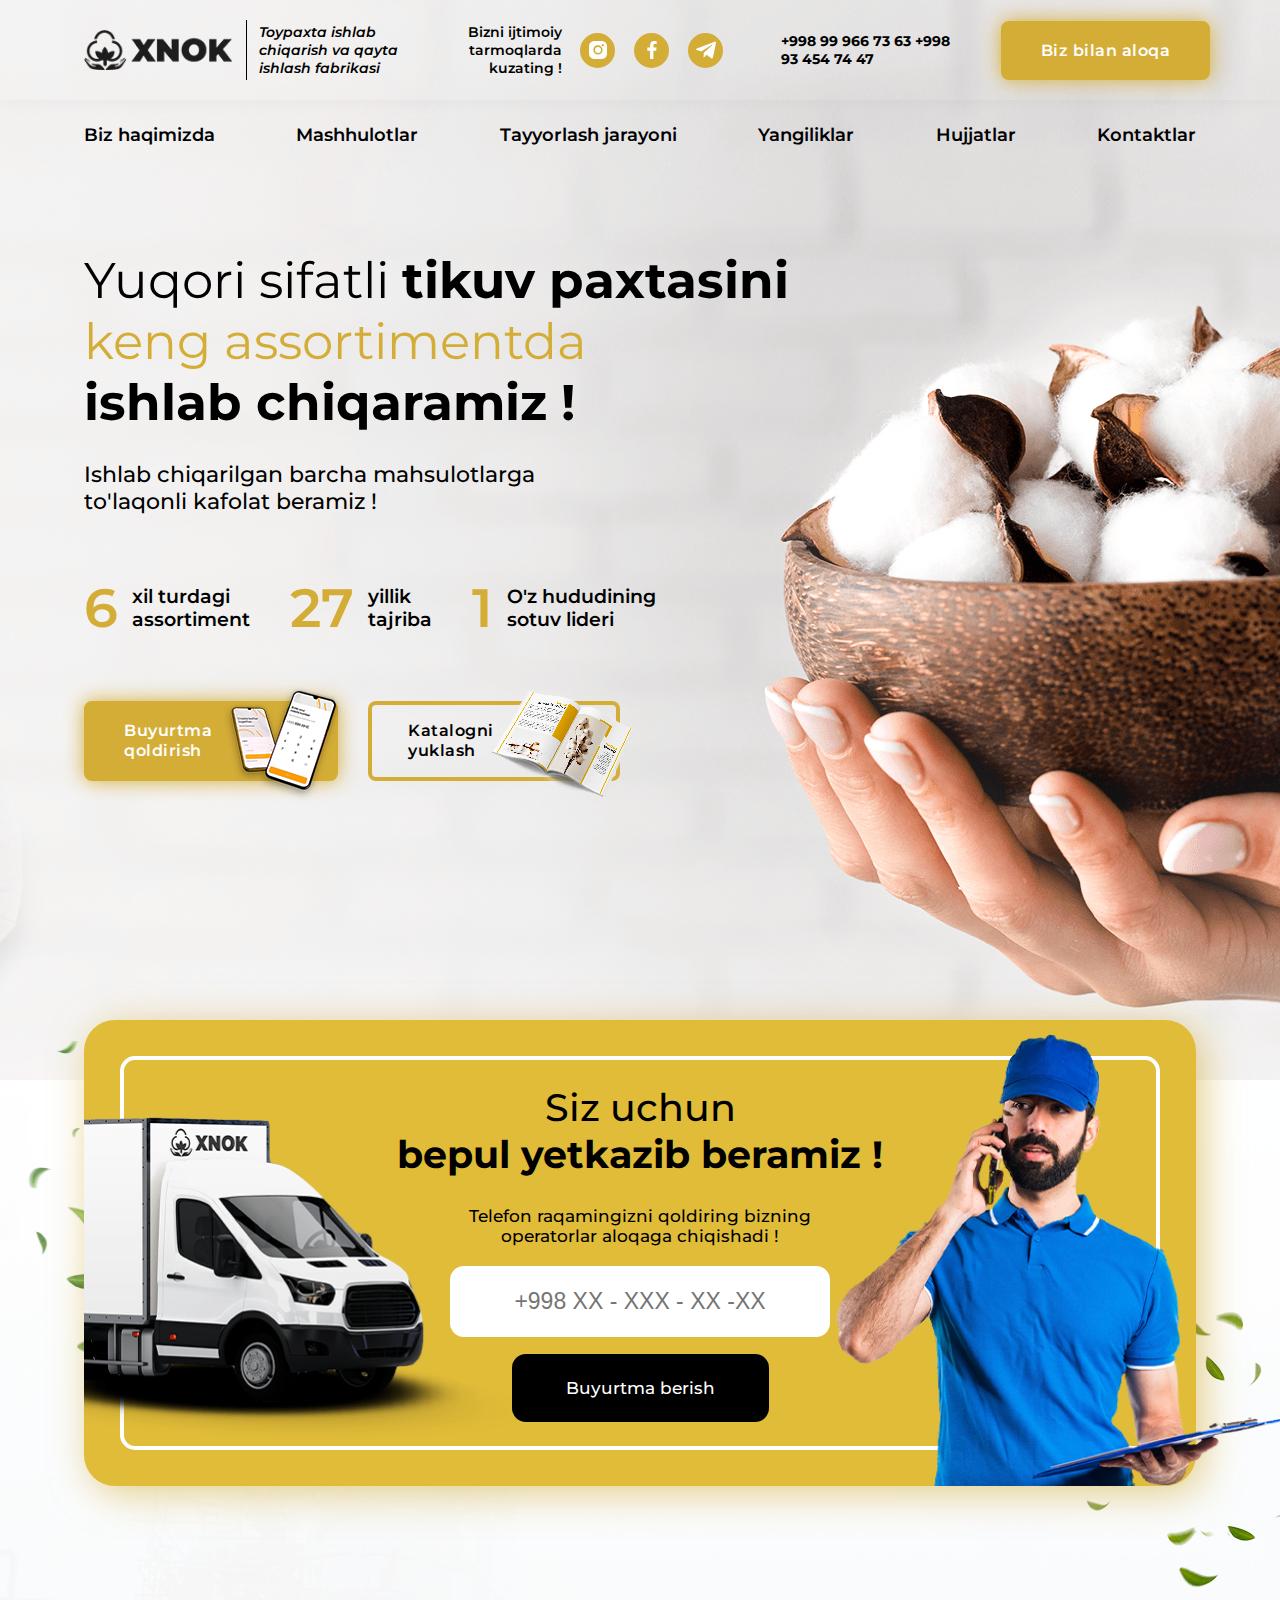
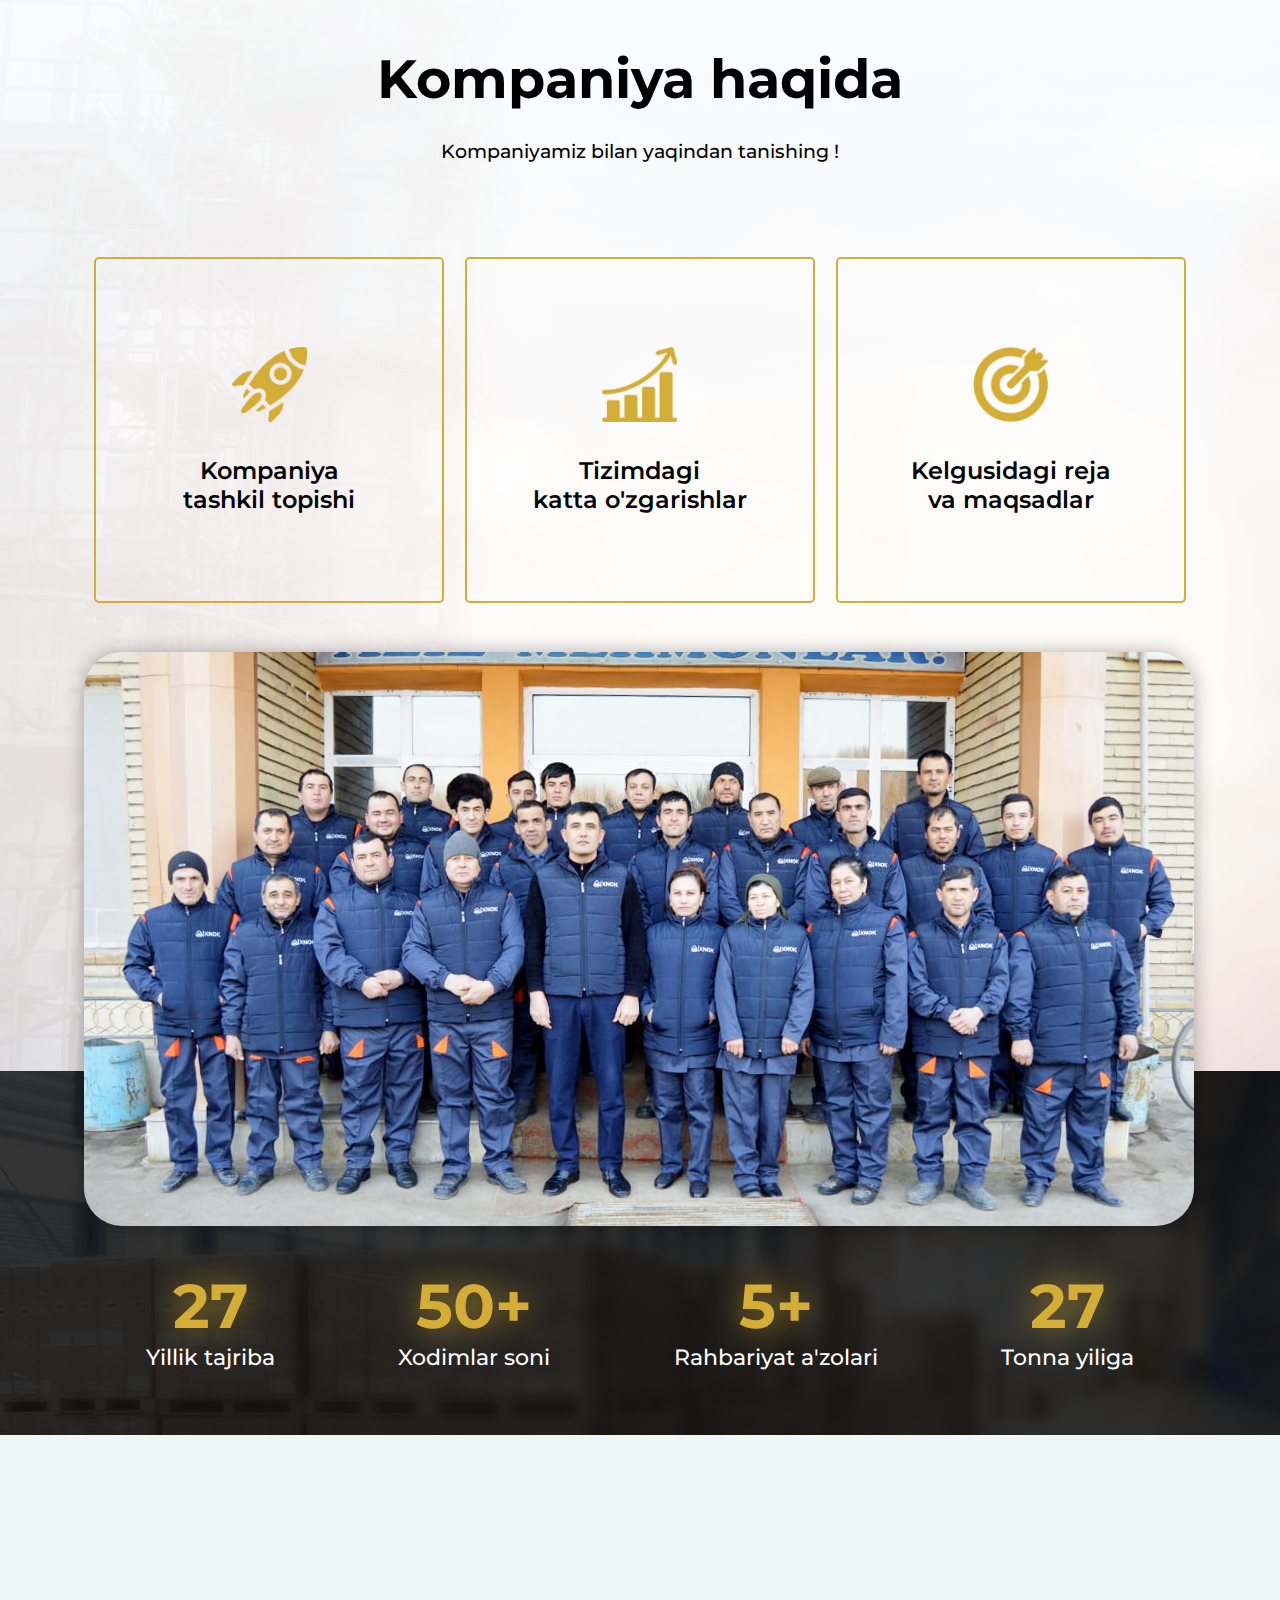
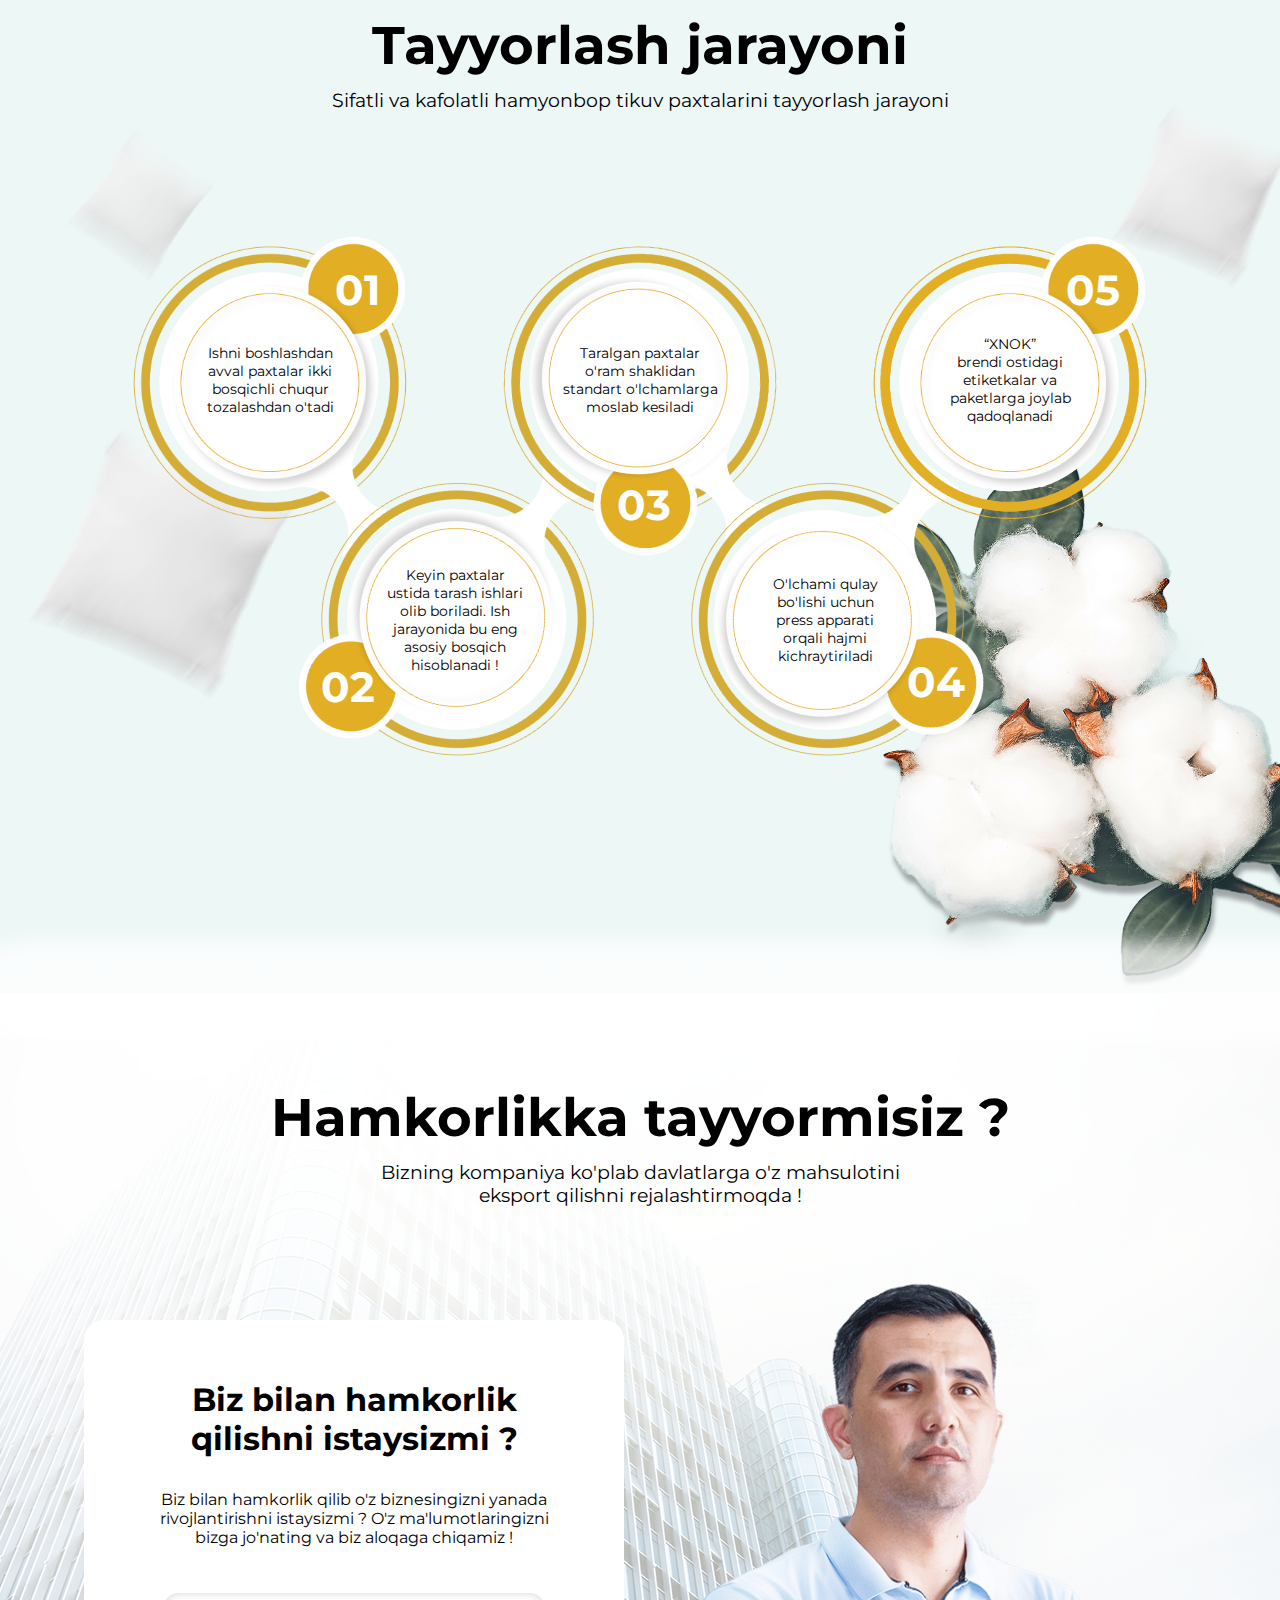
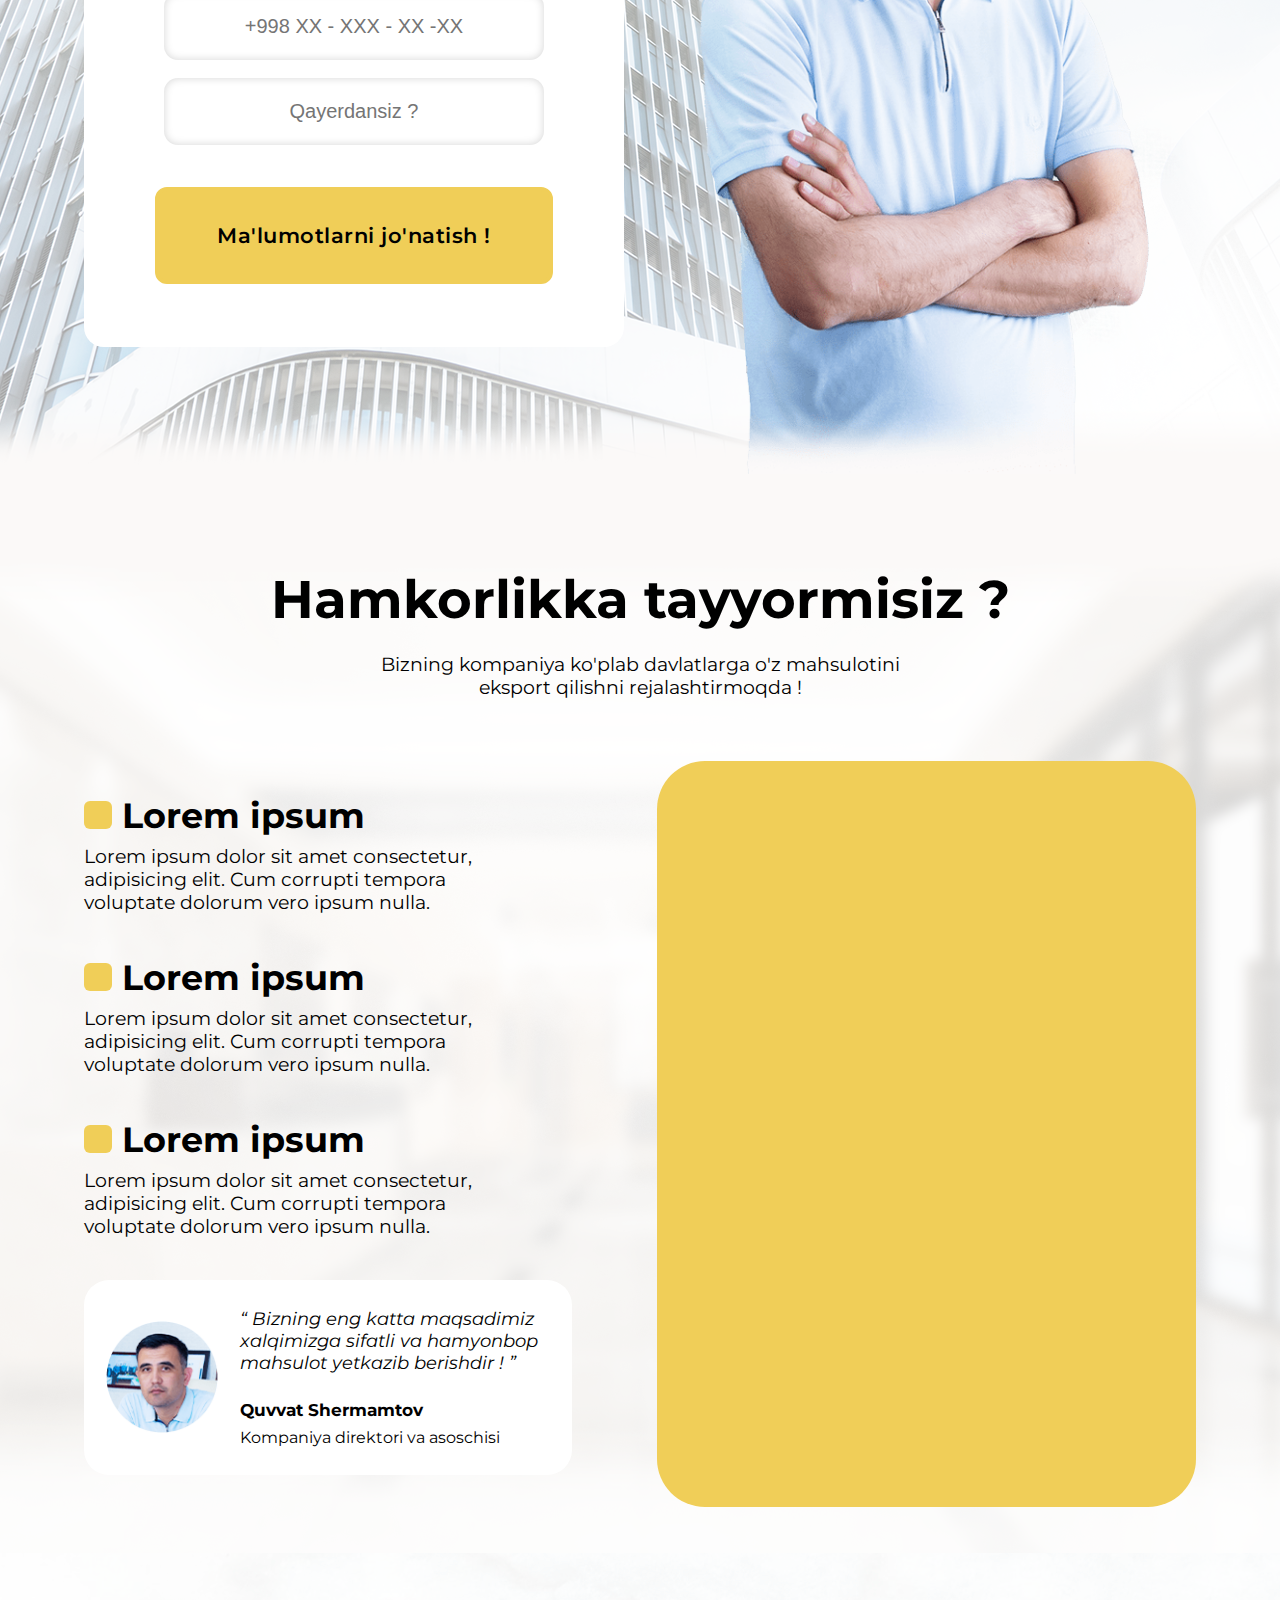
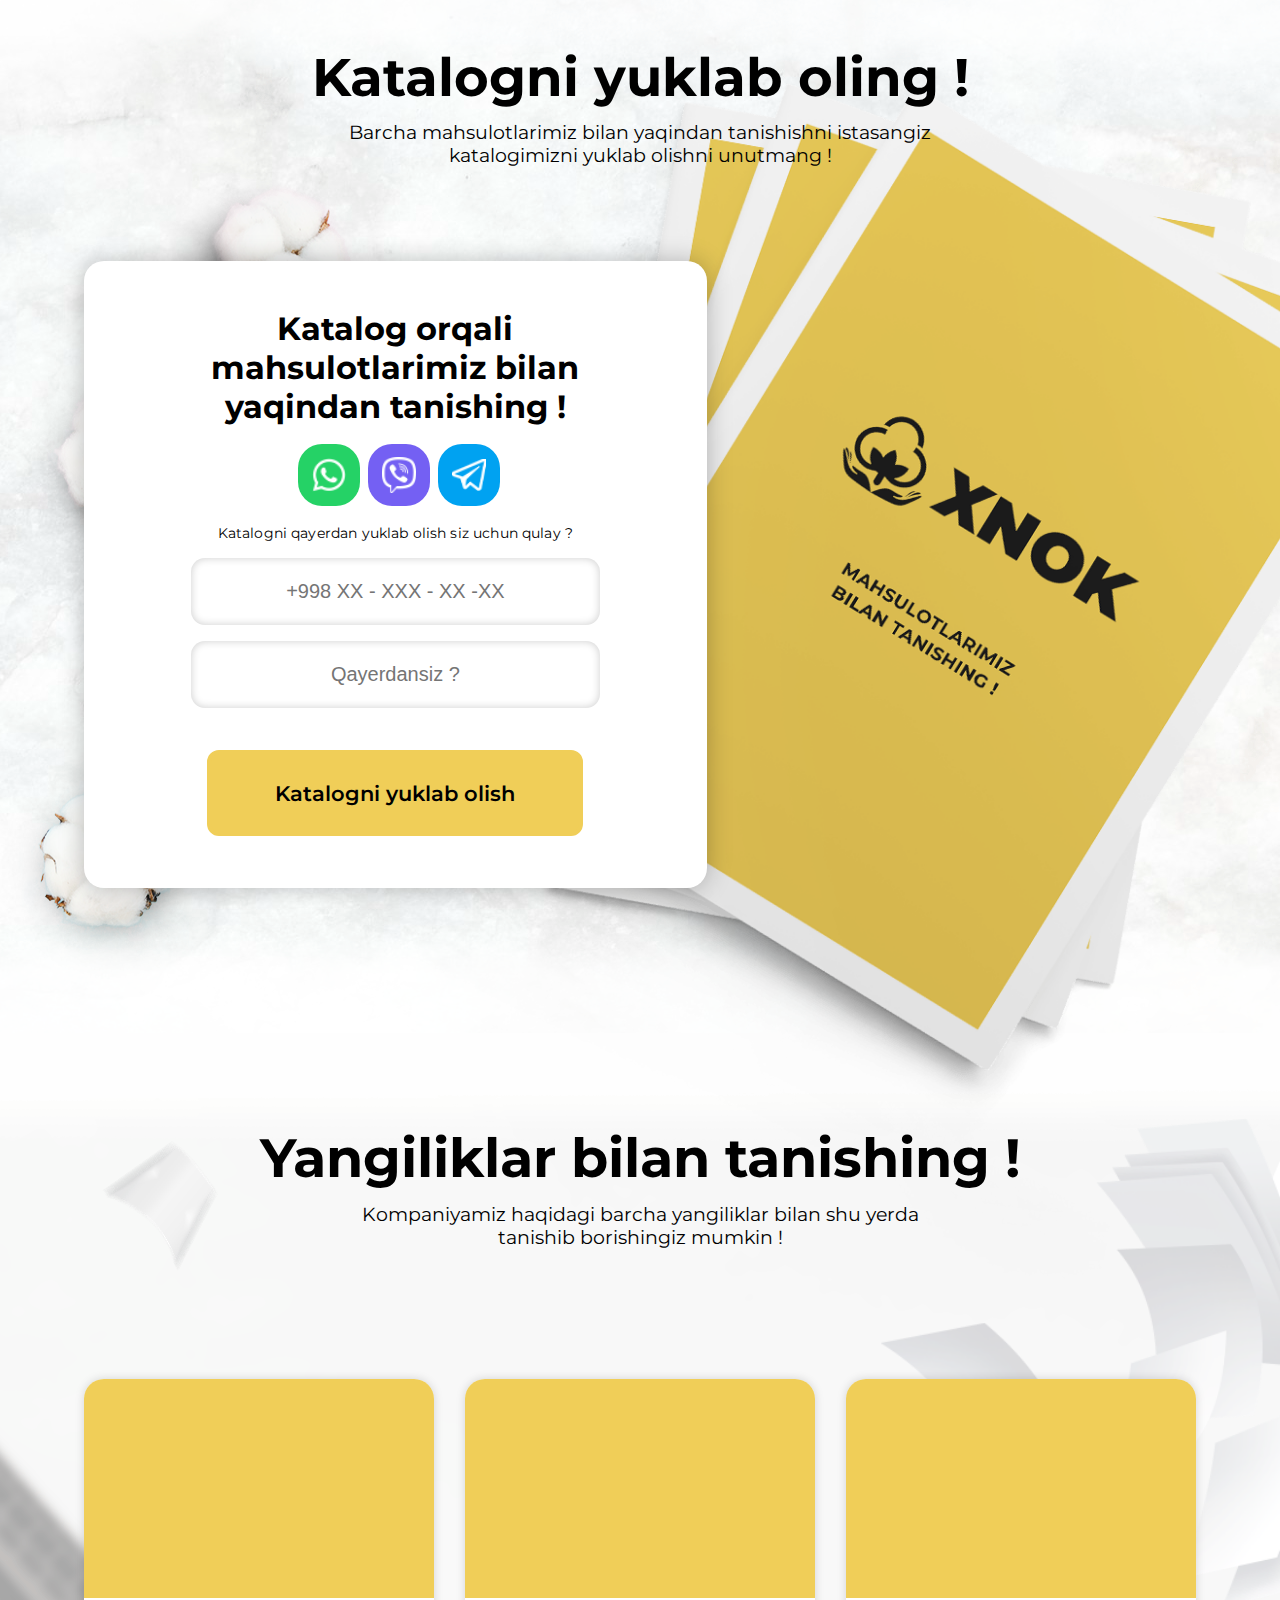
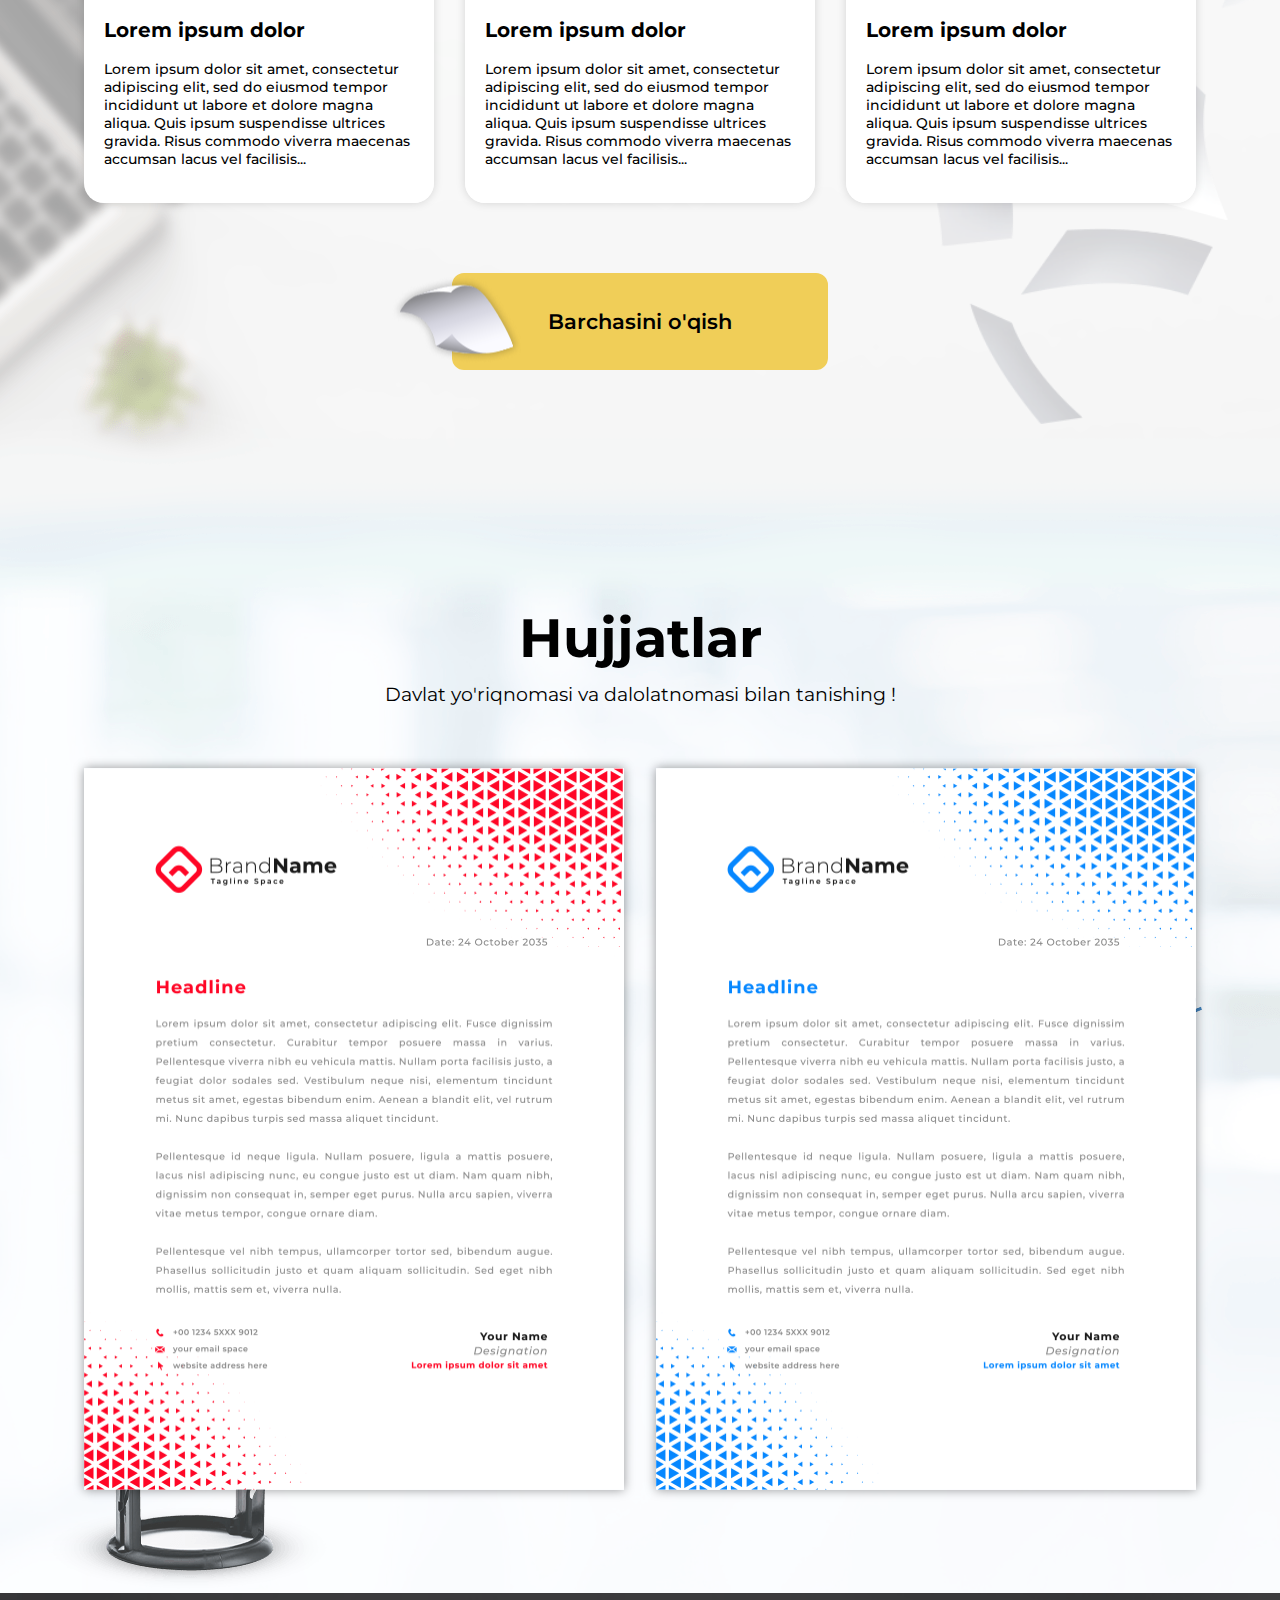
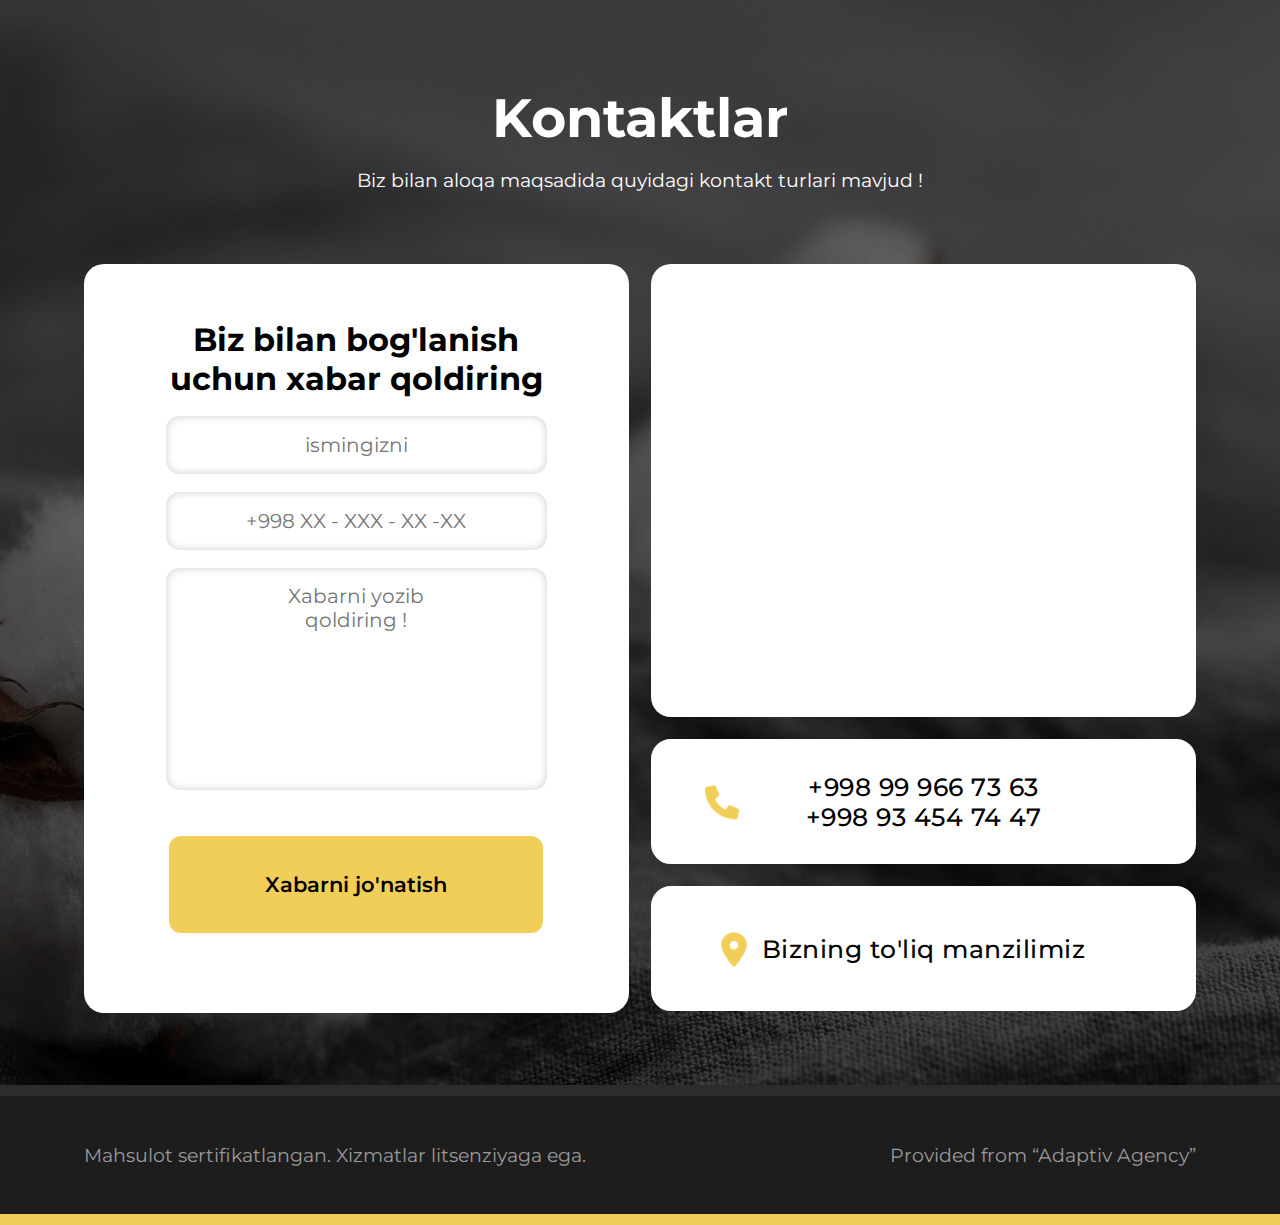
<file: index.html>
<!DOCTYPE html>
<html lang="en">
  <head>
    <meta charset="UTF-8" />
    <meta http-equiv="X-UA-Compatible" content="IE=edge" />
    <meta name="viewport" content="width=device-width, initial-scale=1.0" />
    <link rel="stylesheet" href="./assets/styles/style.css">
    <title>XNOK</title>
  </head>
  <body>

    <div class="wrapper">
        <!-- * first block start -->

            <div class="first_blok">

                <!-- * ~~~ TOP-MENU START ~~~ -->
                
                <div class="top_menu" id="top_menu">
                    <div class="container">
                        <div class="top_menu-logo">
                            <img src="./assets/images/logo.png" alt="logo">
                        </div>
                        <p class="top_menu-logo-desc">
                            Toypaxta ishlab <br>
                            chiqarish va qayta <br>
                            ishlash fabrikasi
                        </p>
                        <p class="top_menu-social-desc">
                            Bizni ijtimoiy <br>
                            tarmoqlarda <br>
                            kuzating !
                        </p>
                        <div class="social">
                            <a href="#" class="social_item">
                                <svg xmlns="http://www.w3.org/2000/svg" width="24" height="24"><path d="M20.947 8.305a6.53 6.53 0 0 0-.419-2.216 4.61 4.61 0 0 0-2.633-2.633 6.606 6.606 0 0 0-2.186-.42c-.962-.043-1.267-.055-3.709-.055s-2.755 0-3.71.055a6.606 6.606 0 0 0-2.185.42 4.607 4.607 0 0 0-2.633 2.633 6.554 6.554 0 0 0-.419 2.185c-.043.963-.056 1.268-.056 3.71s0 2.754.056 3.71c.015.748.156 1.486.419 2.187a4.61 4.61 0 0 0 2.634 2.632 6.584 6.584 0 0 0 2.185.45c.963.043 1.268.056 3.71.056s2.755 0 3.71-.056a6.59 6.59 0 0 0 2.186-.419 4.615 4.615 0 0 0 2.633-2.633c.263-.7.404-1.438.419-2.187.043-.962.056-1.267.056-3.71-.002-2.442-.002-2.752-.058-3.709zm-8.953 8.297c-2.554 0-4.623-2.069-4.623-4.623s2.069-4.623 4.623-4.623a4.623 4.623 0 0 1 0 9.246zm4.807-8.339a1.077 1.077 0 0 1-1.078-1.078 1.077 1.077 0 1 1 2.155 0c0 .596-.482 1.078-1.077 1.078z"></path><circle cx="11.994" cy="11.979" r="3.003"></circle></svg>
                            </a>
                            <a href="#" class="social_item">
                                <svg xmlns="http://www.w3.org/2000/svg" width="24" height="24"><path d="M13.397 20.997v-8.196h2.765l.411-3.209h-3.176V7.548c0-.926.258-1.56 1.587-1.56h1.684V3.127A22.336 22.336 0 0 0 14.201 3c-2.444 0-4.122 1.492-4.122 4.231v2.355H7.332v3.209h2.753v8.202h3.312z"></path></svg>
                            </a>
                            <a href="#" class="social_item">
                                <svg xmlns="http://www.w3.org/2000/svg" width="24" height="24"><path d="m20.665 3.717-17.73 6.837c-1.21.486-1.203 1.161-.222 1.462l4.552 1.42 10.532-6.645c.498-.303.953-.14.579.192l-8.533 7.701h-.002l.002.001-.314 4.692c.46 0 .663-.211.921-.46l2.211-2.15 4.599 3.397c.848.467 1.457.227 1.668-.785l3.019-14.228c.309-1.239-.473-1.8-1.282-1.434z"></path></svg>
                            </a>
                        </div>
                        <div class="contact_numbers">
                            <a href="tel:+998 99 966 73 63">+998 99 966 73 63</a>
                            <a href="tel:+998 93 454 74 47">+998 93 454 74 47</a>
                        </div>
                        <button class="btn">
                            <a href="#contact">
                                Biz bilan aloqa
                            </a>
                        </button>
                        <div class="hamburger" id="burger_btn">
                            <div class="hamburger_item"></div>
                            <div class="hamburger_item"></div>
                            <div class="hamburger_item"></div>
                        </div>
                    </div>
                    <div class="container">
                        <nav class="navbar">
                            <ul class="navbar_list">
                                <li class="navbar_list-item"><a href="#about">Biz haqimizda</a></li>
                                <li class="navbar_list-item"><a href="#products">Mashhulotlar</a></li>
                                <li class="navbar_list-item"><a href="#process">Tayyorlash jarayoni</a></li>
                                <li class="navbar_list-item"><a href="#news">Yangiliklar</a></li>
                                <li class="navbar_list-item"><a href="#docs">Hujjatlar</a></li>
                                <li class="navbar_list-item"><a href="#contact">Kontaktlar</a></li>
                                
                            </ul>
                        </nav>
                    </div>
                </div>
                
                <div class="burger_menu">
                    <h1 class="burger_menu-title">Menu</h1>
                    <nav class="navbar">
                            <ul class="navbar_list">
                                <li class="navbar_list-item"><a href="#about">Biz haqimizda</a></li>
                                <div class="li_hr">
                                    <img src="./assets/images/li_hr.png" alt="li_hr">
                                </div>
                                <li class="navbar_list-item"><a href="#products">Mashhulotlar</a></li>
                                <div class="li_hr">
                                    <img src="./assets/images/li_hr.png" alt="li_hr">
                                </div>
                                <li class="navbar_list-item"><a href="#process">Tayyorlash jarayoni</a></li>
                                <div class="li_hr">
                                    <img src="./assets/images/li_hr.png" alt="li_hr">
                                </div>
                                <li class="navbar_list-item"><a href="#news">Yangiliklar</a></li>
                                <div class="li_hr">
                                    <img src="./assets/images/li_hr.png" alt="li_hr">
                                </div>
                                <li class="navbar_list-item"><a href="#docs">Hujjatlar</a></li>
                                <div class="li_hr">
                                    <img src="./assets/images/li_hr.png" alt="li_hr">
                                </div>
                                <li class="navbar_list-item"><a href="#contact">Kontaktlar</a></li>
                                <div class="li_hr">
                                    <img src="./assets/images/li_hr.png" alt="li_hr">
                                </div>
                                <li class="navbar_list-item">
                                    <p class="top_menu-social-desc2">
                                        Bizni ijtimoiy <br>
                                        tarmoqlarda <br>
                                        kuzating !
                                    </p>
                                    <div class="social">
                                        <a href="#" class="social_item">
                                            <img src="./assets/icons/instagram-logo-24.png" alt="instagram-logo-24">
                                        </a>
                                        <a href="#" class="social_item">
                                            <img src="./assets/icons/facebook-logo-24.png" alt="facebook-logo-24.png">
                                        </a>
                                        <a href="#" class="social_item">
                                            <img src="./assets/icons/telegram-logo-24.png" alt="telegram-logo-24">
                                        </a>
                                    </div>
                                </li>
                            </ul>
                        </nav>
                </div>
                    
                <!-- ! ~~~ TOP-MENU START ~~~ -->
                
                <!-- * ~~~ HEADER START ~~~ -->

                <header class="header">
                    <div class="container">
                        <div class="header_content">
                            <p class="header_content-title">
                                Yuqori sifatli <b> tikuv paxtasini </b> <br>
                                <span class="main_color"> keng assortimentda </span> <br>
                                <b> ishlab chiqaramiz ! </b>
                            </p>
                            <p class="header_content-sub">
                                Ishlab chiqarilgan barcha mahsulotlarga <br>
                                to'laqonli kafolat beramiz !
                            </p>
                            <div class="bullets">
                                <div class="bullets_bullet">
                                    <p class="bullets_bullet-num main_color">6</p>
                                    <p class="bullets_bullet-txt">
                                        xil turdagi <br>
                                        assortiment
                                    </p>
                                </div>
                                <div class="bullets_bullet">
                                    <p class="bullets_bullet-num main_color">27</p>
                                    <p class="bullets_bullet-txt">
                                        yillik <br>
                                        tajriba
                                    </p>
                                </div>
                                <div class="bullets_bullet">
                                    <p class="bullets_bullet-num main_color">1</p>
                                    <p class="bullets_bullet-txt">
                                        O'z hududining <br>
                                        sotuv lideri
                                    </p>
                                </div>
                            </div>
                            <div class="btns">
                                <button class="btn">
                                    <a href="#dostavka">
                                        Buyurtma <br>
                                        qoldirish
                                        <div class="img">
                                            <img src="./assets/images/tel.png" alt="tel">
                                        </div>
                                    </a>
                                </button>
                                <button class="btn">
                                    <a href="#katalog">
                                        Katalogni <br>
                                        yuklash
                                        <div class="img">
                                            <img src="./assets/images/book.png" alt="book">
                                        </div>
                                    </a>
                                </button>
                            </div>
                        </div>
                    </div>
                </header>

                <!-- ! ~~~ HEADER START ~~~ -->
            </div>
            
        <!-- ! first block end -->
        <!-- * about section start -->

            <section id="about" class="about">  
                <div class="yaproq1">
                    <img src="./assets/images/yaproq1.png" alt="yaproq1">
                </div>       
                <div class="yaproq2">
                    <img src="./assets/images/yaproq2.png" alt="yaproq2">
                </div>    
                <div class="container">
                    <div class="about_dostavka" id="dostavka">
                        

                        <div class="mashin">
                            <img src="./assets/images/mashin.png" alt="mashin">
                        </div>

                        <div class="about_dostavka-content">
                            <p class="about_dostavka-content-title">
                                Siz uchun <br>
                                <b>bepul yetkazib beramiz !</b>
                            </p>
                            <p class="about_dostavka-content-sub">
                                Telefon raqamingizni qoldiring bizning <br>
                                operatorlar aloqaga chiqishadi !
                            </p>
                            <input type="tel" name="tel" id="tel1" class="tel" placeholder="+998 XX - XXX - XX -XX"> <br>
                            <button class="about_dostavka-content-btn">Buyurtma berish</button>
                        </div>

                        <div class="odam">
                            <img src="./assets/images/odam.png" alt="odam">
                        </div>
                        
                    </div>

                    <div class="about_content">
                        <p class="about_content-title">
                            Kompaniya haqida
                        </p>
                        <p class="about_content-sub">
                            Kompaniyamiz bilan yaqindan tanishing !
                        </p>
                        <div class="cards">
                            <div class="cards_card">
                                <div class="cards_card_img">
                                    <img src="./assets/images/start-up.png" alt="start-up">
                                </div>
                                <p class="cards_card-txt">
                                    Kompaniya <br>
                                    tashkil topishi
                                </p>
                            </div>
                            <div class="cards_card">
                                <div class="cards_card_img">
                                    <img src="./assets/images/diagram.png" alt="diagram">
                                </div>
                                <p class="cards_card-txt">
                                    Tizimdagi <br>
                                    katta o'zgarishlar
                                </p>
                            </div>
                            <div class="cards_card">
                                <div class="cards_card_img">
                                    <img src="./assets/images/target.png" alt="target">
                                </div>
                                <p class="cards_card-txt">
                                    Kelgusidagi reja<br>
                                    va maqsadlar 
                                </p>
                            </div>
                        </div>
                    </div>
                </div>
                <div class="about_footer">
                    <div class="container">
                        <div class="about_footer_gallerey">
                                <img src="./assets/images/odamlar.png" alt="odamlar">
                        </div>
                        <div class="about_footer_bullets">
                            <div class="bullet">
                                <p class="bullet_num">27</p>
                                <p class="bullet_txt">Yillik tajriba</p>
                            </div>
                            <div class="bullet">
                                <p class="bullet_num">50+</p>
                                <p class="bullet_txt">Xodimlar soni</p>
                            </div>
                            <div class="bullet">
                                <p class="bullet_num">5+</p>
                                <p class="bullet_txt">Rahbariyat a'zolari</p>
                            </div>
                            <div class="bullet">
                                <p class="bullet_num">27</p>
                                <p class="bullet_txt">Tonna yiliga</p>
                            </div>
                        </div>
                    </div>
                </div>
            </section>

        <!-- ! about section end -->

        <!-- * process section start -->

            <section id="process" class="process">
                <div class="process_effect1">
                    <img src="./assets/images/pr_effect-1.png" alt="pr_effect-1">
                </div>
                <div class="process_effect2">
                    <img src="./assets/images/pr_effect-2.png" alt="pr_effect-2">
                </div>
                <div class="process_effect3">
                    <img src="./assets/images/pr_effect-3.png" alt="pr_effect-3">
                </div>
                <div class="paxta_effect">
                    <img src="./assets/images/paxta-effect.png" alt="paxta-effect">
                </div>
                <div class="container">
                    <p class="process_title">
                        Tayyorlash jarayoni
                    </p>
                    <p class="process_sub">
                        Sifatli va kafolatli hamyonbop tikuv paxtalarini tayyorlash jarayoni
                    </p>
                    <div class="process_content">
                        <div class="process_content-item">
                            <div class="fon1">
                                <img src="./assets/images/process_item2.png" alt="process_item1">
                            </div>
                            <div class="fon2">
                                <img src="./assets/images/process_item1.png" alt="process_item2">
                            </div>
                            <p class="item-num">01</p>
                            <p class="item-txt">
                                Ishni boshlashdan <br>
                                avval paxtalar ikki <br>
                                bosqichli chuqur <br>
                                tozalashdan o'tadi
                            </p>
                        </div>
                        <div class="process_content-item">
                            <div class="fon1">
                                <img src="./assets/images/process_item2.png" alt="process_item1">
                            </div>
                            <div class="fon2">
                                <img src="./assets/images/process_item1.png" alt="process_item2">
                            </div>
                            <p class="item-num">03</p>
                            <p class="item-txt">
                                
                                Taralgan paxtalar<br>
                                o'ram shaklidan<br>
                                standart o'lchamlarga<br>
                                moslab kesiladi
                            </p>
                        </div>
                        <div class="process_content-item">
                            <div class="fon1">
                                <img src="./assets/images/process_item3.png" alt="process_item1">
                            </div>
                            <div class="fon2">
                                <img src="./assets/images/process_item1.png" alt="process_item2">
                            </div>
                            <p class="item-num">05</p>
                            <p class="item-txt">
                                “XNOK” <br>
                                brendi ostidagi<br>
                                etiketkalar va<br>
                                paketlarga joylab<br>
                                qadoqlanadi
                            </p>
                        </div>
                        <div class="process_content-item">
                            <div class="fon1">
                                <img src="./assets/images/process_item2.png" alt="process_item1">
                            </div>
                            <div class="fon2">
                                <img src="./assets/images/process_item1.png" alt="process_item2">
                            </div>
                            <p class="item-num">02</p>
                            <p class="item-txt">
                                Keyin paxtalar <br>
                                ustida tarash ishlari <br>
                                olib boriladi. Ish <br> 
                                jarayonida bu eng<br>
                                asosiy bosqich<br>
                                hisoblanadi !
                            </p>
                        </div>
                        <div class="process_content-item">
                            <div class="fon1">
                                <img src="./assets/images/process_item2.png" alt="process_item1">
                            </div>
                            <div class="fon2">
                                <img src="./assets/images/process_item1.png" alt="process_item2">
                            </div>
                            <p class="item-num">04</p>
                            <p class="item-txt">
                                O'lchami qulay<br>
                                bo'lishi uchun<br>
                                press apparati <br>
                                orqali hajmi<br>
                                kichraytiriladi
                            </p>
                        </div>
                        
                        
                    </div>
                </div>
            </section>

        <!-- ! process section end -->
        <!-- * ready section start -->

            <section class="ready">
                <div class="smooth">
                    <img src="./assets/images/smooth.png" alt="smooth">
                </div>
                <div class="container">
                    <p class="ready_title">Hamkorlikka tayyormisiz ?</p>
                    <p class="ready_sub">
                        Bizning kompaniya ko'plab davlatlarga o'z mahsulotini <br>
                        eksport qilishni rejalashtirmoqda !
                    </p>
                    <div class="ready_content">
                        <div class="ready_form">
                            <p class="ready_form-title">
                                Biz bilan hamkorlik <br>
                                qilishni istaysizmi ?
                            </p>
                            <p class="ready_form-sub">
                                Biz bilan hamkorlik qilib o'z biznesingizni
                                yanada rivojlantirishni istaysizmi ? O'z
                                ma'lumotlaringizni bizga jo'nating
                                va biz aloqaga chiqamiz !
                            </p>
                            <input type="text" class="ready_form-tel" placeholder="+998 XX - XXX - XX -XX"> <br>
                            <input type="text" class="ready_form-location" placeholder="Qayerdansiz ?"> <br>
                            <button class="ready_form-btn btn">Ma'lumotlarni jo'natish !</button>
                        </div>
                        <div class="ready_brat">
                            <img src="./assets/images/brat.png" alt="brat">
                        </div>
                    </div>
                </div>
            </section>

        <!-- ! ready section end -->
        <!-- * ready2 section start -->

            <section class="ready2">
                <div class="container">
                    <p class="ready2_title">
                    Hamkorlikka tayyormisiz ?
                </p>
                <p class="ready2_sub">
                    Bizning kompaniya ko'plab davlatlarga o'z mahsulotini <br>
                    eksport qilishni rejalashtirmoqda !
                </p>
                <div class="ready2_content">
                    <div class="ready2_content-left">
                        <div class="comments">
                            <div class="comments_comment">
                                <div class="comments_comment_author">
                                    <div class="comments_comment_author-img">
                                        
                                    </div>
                                    <p class="comments_comment_author-name">Lorem ipsum</p>
                                </div>
                                <p class="comments_comment_txt">
                                    Lorem ipsum dolor sit amet consectetur, adipisicing elit. Cum corrupti tempora voluptate dolorum vero ipsum nulla.
                                </p>
                            </div>
                            <div class="comments_comment">
                                <div class="comments_comment_author">
                                    <div class="comments_comment_author-img">
                                        
                                    </div>
                                    <p class="comments_comment_author-name">Lorem ipsum</p>
                                </div>
                                <p class="comments_comment_txt">
                                    Lorem ipsum dolor sit amet consectetur, adipisicing elit. Cum corrupti tempora voluptate dolorum vero ipsum nulla.
                                </p>
                            </div>
                            <div class="comments_comment">
                                <div class="comments_comment_author">
                                    <div class="comments_comment_author-img">
                                        
                                    </div>
                                    <p class="comments_comment_author-name">Lorem ipsum</p>
                                </div>
                                <p class="comments_comment_txt">
                                    Lorem ipsum dolor sit amet consectetur, adipisicing elit. Cum corrupti tempora voluptate dolorum vero ipsum nulla.
                                </p>
                            </div>
                        </div>
                        <div class="single_comment">
                            <div class="single_comment-img">
                                <img src="./assets/images/brat2.png" alt="brat2">
                            </div>
                            <div class="single_comment_content">
                                <p class="single_comment_content-txt">
                                    “ Bizning eng katta maqsadimiz
                                    xalqimizga sifatli va hamyonbop
                                    mahsulot yetkazib berishdir ! ”
                                </p>
                                <p class="single_comment_content-author">
                                    Quvvat Shermamtov
                                </p>
                                <p class="single_comment_content-slogan">
                                    Kompaniya direktori va asoschisi
                                </p>
                            </div>
                        </div>
                    </div>
                    <div class="ready2_content-right"></div>
                </div>
                </div>
            </section>

        <!-- ! ready2 section end -->
        <!-- * katalog section start -->

            <section class="katalog" id="katalog">
                <div class="paxtalar">
                    <img src="./assets/images/Paxtalar.png" alt="paxtalar">
                </div>
                <div class="container">
                    <div class="txt">
                        <p class="katalog_title">
                        Katalogni yuklab oling !
                    </p>
                    <p class="katalog_sub">
                        Barcha mahsulotlarimiz bilan yaqindan tanishishni istasangiz <br>
                        katalogimizni yuklab olishni unutmang !
                    </p>
                    </div>
                    <div class="katalog_content">
                        <div class="katalog_content-right">
                            <div class="katalog_rasm">
                                <img src="./assets/images/katalog.png" alt="katalog">
                            </div>
                        </div>
                        <div class="katalog_content-left">
                            <div class="card">
                                <p class="card_title">
                                    Katalog orqali <br> 
                                    mahsulotlarimiz bilan <br>
                                    yaqindan tanishing !
                                </p>
                                <div class="card_social">
                                    <a href="#">
                                        <div class="card_social-item">
                                                <img src="./assets/images/whatsup.png" alt="whatsup">
                                        </div>
                                    </a>
                                    <a href="#">
                                        <div class="card_social-item">
                                            <img src="./assets/images/viber.png" alt="viber">
                                        </div>
                                    </a>
                                    <a href="#">    
                                        <div class="card_social-item">
                                            <img src="./assets/images/telegram.png" alt="telegram">
                                        </div>
                                    </a>
                                </div>
                                <p class="card_sub">
                                    Katalogni qayerdan yuklab olish siz uchun qulay ?
                                </p>
                                <input type="text" class="card_tel form-item" placeholder="+998 XX - XXX - XX -XX">
                                <input type="text" class="card_location form-item" placeholder="Qayerdansiz ?">
                                <button class="card_btn">Katalogni yuklab olish</button>
                            </div>
                        </div>
                        
                    </div>
                </div>
            </section>

        <!-- ! katalog section end -->
        <!-- * news section start -->

            <section id="news" class="news">
                <div class="news_effect1">
                    <img src="./assets/images/news_effect-1.png" alt="news_effect-1">
                </div>
                <div class="news_effect2">
                    <img src="./assets/images/news_effect-2.png" alt="news_effect-2">
                </div>
                <div class="container">
                    <p class="news_title">
                        Yangiliklar bilan tanishing !
                    </p>
                    <p class="news_sub">
                        Kompaniyamiz haqidagi barcha yangiliklar bilan shu yerda <br>
                        tanishib borishingiz mumkin !
                    </p>
                    <div class="cards">
                        
                        <div class="cards_card">
                            <a href="./post.html" target="_blank">
                                <div class="cards_card-img">
                                    
                                </div>
                                <div class="cards_card_txt">
                                    <p class="cards_card_txt-title">
                                        Lorem ipsum dolor
                                    </p>
                                    <p class="cards_card_txt-desc">
                                        Lorem ipsum dolor sit amet, consectetur adipiscing elit, sed do eiusmod tempor incididunt ut labore et dolore magna aliqua. Quis ipsum suspendisse ultrices gravida. Risus commodo viverra maecenas accumsan lacus vel facilisis... 
                                    </p>
                                </div>
                            </a>
                        </div>
                       
                        <div class="cards_card">
                            <a href="./post.html" target="_blank">
                                <div class="cards_card-img">
                                    
                                </div>
                                <div class="cards_card_txt">
                                    <p class="cards_card_txt-title">
                                        Lorem ipsum dolor
                                    </p>
                                    <p class="cards_card_txt-desc">
                                        Lorem ipsum dolor sit amet, consectetur adipiscing elit, sed do eiusmod tempor incididunt ut labore et dolore magna aliqua. Quis ipsum suspendisse ultrices gravida. Risus commodo viverra maecenas accumsan lacus vel facilisis... 
                                    </p>
                                </div>
                            </a>
                        </div>
                        <div class="cards_card">
                            <a href="./post.html" target="_blank">
                                <div class="cards_card-img">
                                    
                                </div>
                                <div class="cards_card_txt">
                                    <p class="cards_card_txt-title">
                                        Lorem ipsum dolor
                                    </p>
                                    <p class="cards_card_txt-desc">
                                        Lorem ipsum dolor sit amet, consectetur adipiscing elit, sed do eiusmod tempor incididunt ut labore et dolore magna aliqua. Quis ipsum suspendisse ultrices gravida. Risus commodo viverra maecenas accumsan lacus vel facilisis... 
                                    </p>
                                </div>
                            </a>
                        </div>
                    </div>
                    <button class="news_btn">
                        <div class="bet">
                            <img src="./assets/images/news_btn_effect.png" alt="news_btn_effect">
                        </div>
                        Barchasini o'qish
                    </button>
                </div>
            </section>

        <!-- ! news section end -->
        <!-- * docs section start -->

            <section id="docs" class="docs">
                <div class="docs_effect1">
                    <img src="./assets/images/docs_effect1.png" alt="docs_effect1">
                </div>
                <div class="docs_effect2">
                    <img src="./assets/images/docs_effect2.png" alt="docs_effect2">
                </div>
                <div class="container">
                    <p class="docs_title">
                    Hujjatlar
                    </p>
                    <p class="docs_sub">
                        Davlat yo'riqnomasi va dalolatnomasi bilan tanishing !
                    </p>
                    <div class="docs_content">
                        <div class="docs_content-left">
                            <img src="./assets/images/doc1.png" alt="doc1">
                        </div>
                        <div class="docs_content-right">
                            <img src="./assets/images/doc2.png" alt="doc2">
                        </div>
                    </div>
                </div>
            </section>

        <!-- ! docs section end -->

        <!-- * contact section start -->

            <section id="contact" class="contact">
                <div class="container">
                    <p class="contact_title">
                        Kontaktlar
                    </p>
                    <p class="contact_sub">
                        Biz bilan aloqa maqsadida quyidagi kontakt turlari mavjud !
                    </p>
                    <div class="contact_content">
                        <div class="contact_content-left">
                            <div class="contact_form">
                                <p class="contact_form-title">
                                    Biz bilan bog'lanish <br>
                                    uchun xabar qoldiring
                                </p>
                                <input type="text" class="contact_form-name form-item" placeholder="ismingizni" style="margin-top: 0;"> <br>
                                <input type="text" class="contact_form-tel form-item" type="tel" placeholder="+998 XX - XXX - XX -XX"><br>
                                <!-- <input type="text" class="contact_form-msg form-item" placeholder="Xabaringizni yozib qoldiring !"> <br> -->
                                <textarea style="resize: none; font-family: 'Montserrat';" placeholder="Xabarni yozib qoldiring !"  name="contact_form-msg" class="contact_form-msg form-item" id="contact_form-msg"></textarea>
                                <button class="contact_form-btn">Xabarni jo'natish</button>
                            </div>
                        </div>
                        <div class="contact_content-right">
                            <div class="locations">
                                <div class="locations_cart">
                                    <iframe src="https://www.google.com/maps/embed?pb=!1m14!1m12!1m3!1d5970.967966813829!2d60.62210743799179!3d41.55876879094262!2m3!1f0!2f0!3f0!3m2!1i1024!2i768!4f13.1!5e0!3m2!1sru!2s!4v1650635175071!5m2!1sru!2s" allowfullscreen="" id="locations_cart" loading="lazy" referrerpolicy="no-referrer-when-downgrade" style="width: 100%; height: 100%; border-radius: 7px; border: none;"></iframe>
                                </div>
                                <button class="locations_tel">
                                        <div class="tel_icon">
                                            <img src="./assets/images/phone_icon.png" alt="phone-solid">
                                        </div>
                                        <a href="tel:+998999667363">+998 99 966 73 63</a><br>
                                        <a href="tel:+998934547447">+998 93 454 74 47</a>
                                </button> <br>
                                <button class="locations_location">
                                    <a href="#contact">
                                        <div class="loc_icon">
                                            <img src="./assets/images/location_icon.png" alt="location_icon">
                                        </div>
                                        Bizning to'liq manzilimiz
                                    </a>
                                </button>
                            </div>
                        </div>
                    </div>
                </div>
            </section>

        <!-- ! contact section end -->

        <!-- * footer start -->

            <footer class="footer">
                <div class="line1"></div>
                    <div class="container">
                        <div class="footer_content">
                            <p class="txt1">
                                Mahsulot sertifikatlangan. Xizmatlar litsenziyaga ega. 
                            </p>
                            <p class="txt2">
                                Provided from “Adaptiv Agency”
                            </p>
                        </div>
                    </div>
                <div class="line2"></div>
            </footer>

        <!-- ! footer end -->
    </div>

    <script src="./assets/js/script.js"></script>
</body>
</html>
</file>
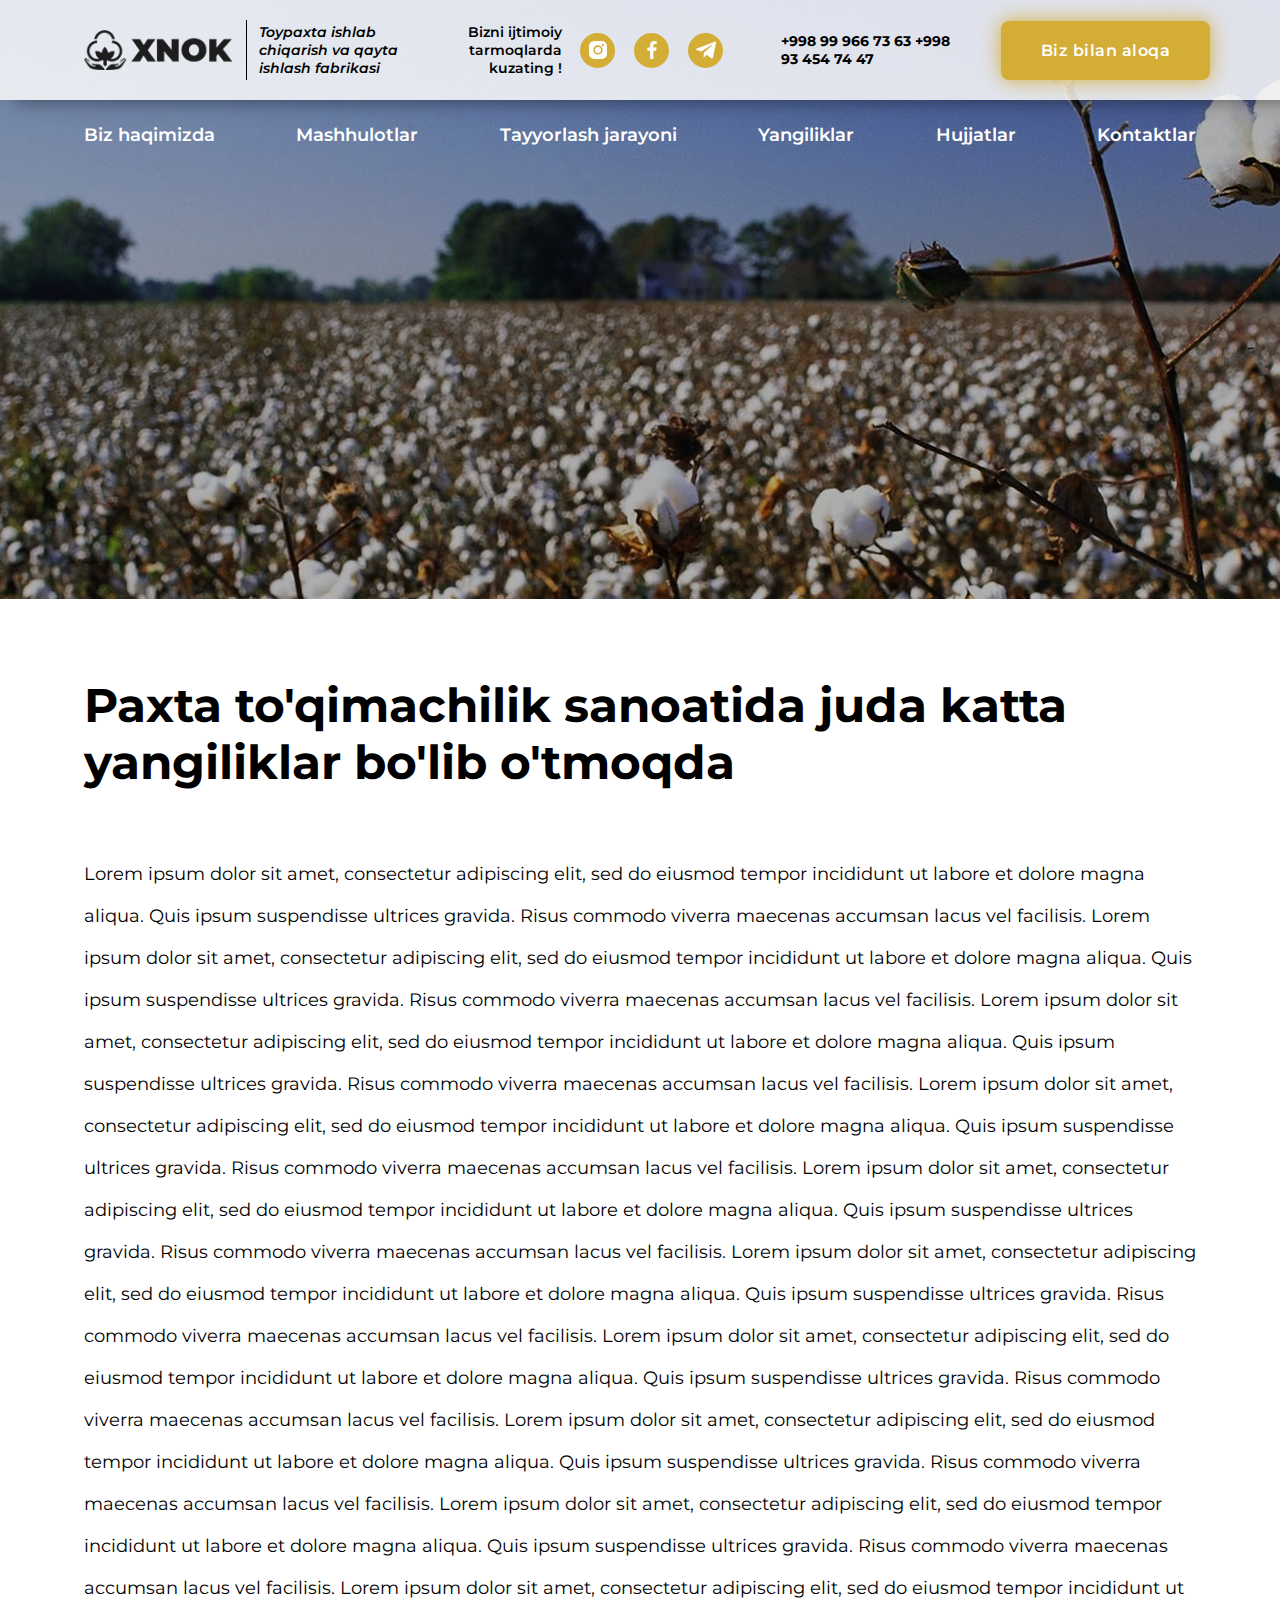
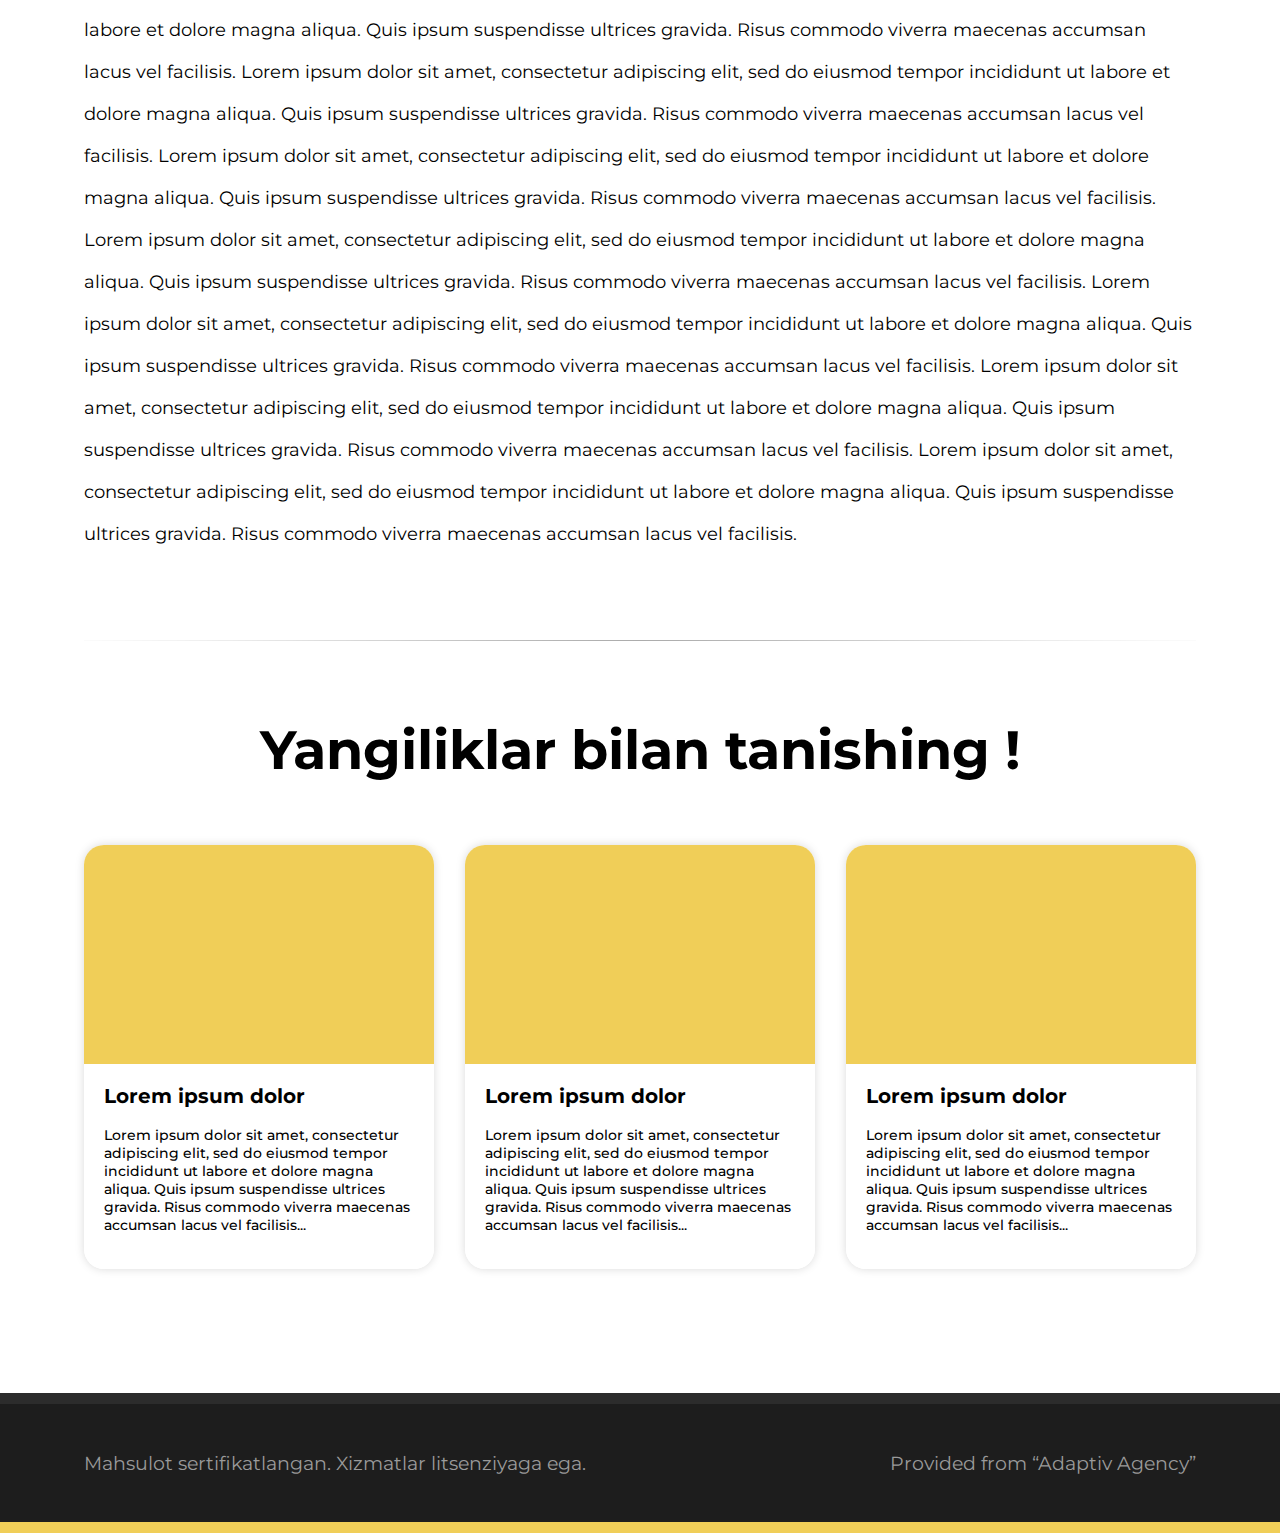
<file: post.html>
<!DOCTYPE html>
<html lang="en">
  <head>
    <meta charset="UTF-8" />
    <meta http-equiv="X-UA-Compatible" content="IE=edge" />
    <meta name="viewport" content="width=device-width, initial-scale=1.0" />
    <link rel="stylesheet" href="./assets/styles/style.css" />
    <title>POST</title>
  </head>
  <body>
    <!-- * ~~~ TOP-MENU START ~~~ -->

    <div class="post1">

      <div class="top_menu top-menu-post" id="top_menu">
      <div class="container">
        <div class="top_menu-logo">
          <img src="./assets/images/logo.png" alt="logo" />
        </div>
        <p class="top_menu-logo-desc">
          Toypaxta ishlab <br />
          chiqarish va qayta <br />
          ishlash fabrikasi
        </p>
        <p class="top_menu-social-desc">
          Bizni ijtimoiy <br />
          tarmoqlarda <br />
          kuzating !
        </p>
        <div class="social">
          <a href="#" class="social_item">
            <svg xmlns="http://www.w3.org/2000/svg" width="24" height="24">
              <path
                d="M20.947 8.305a6.53 6.53 0 0 0-.419-2.216 4.61 4.61 0 0 0-2.633-2.633 6.606 6.606 0 0 0-2.186-.42c-.962-.043-1.267-.055-3.709-.055s-2.755 0-3.71.055a6.606 6.606 0 0 0-2.185.42 4.607 4.607 0 0 0-2.633 2.633 6.554 6.554 0 0 0-.419 2.185c-.043.963-.056 1.268-.056 3.71s0 2.754.056 3.71c.015.748.156 1.486.419 2.187a4.61 4.61 0 0 0 2.634 2.632 6.584 6.584 0 0 0 2.185.45c.963.043 1.268.056 3.71.056s2.755 0 3.71-.056a6.59 6.59 0 0 0 2.186-.419 4.615 4.615 0 0 0 2.633-2.633c.263-.7.404-1.438.419-2.187.043-.962.056-1.267.056-3.71-.002-2.442-.002-2.752-.058-3.709zm-8.953 8.297c-2.554 0-4.623-2.069-4.623-4.623s2.069-4.623 4.623-4.623a4.623 4.623 0 0 1 0 9.246zm4.807-8.339a1.077 1.077 0 0 1-1.078-1.078 1.077 1.077 0 1 1 2.155 0c0 .596-.482 1.078-1.077 1.078z"
              ></path>
              <circle cx="11.994" cy="11.979" r="3.003"></circle>
            </svg>
          </a>
          <a href="#" class="social_item">
            <svg xmlns="http://www.w3.org/2000/svg" width="24" height="24">
              <path
                d="M13.397 20.997v-8.196h2.765l.411-3.209h-3.176V7.548c0-.926.258-1.56 1.587-1.56h1.684V3.127A22.336 22.336 0 0 0 14.201 3c-2.444 0-4.122 1.492-4.122 4.231v2.355H7.332v3.209h2.753v8.202h3.312z"
              ></path>
            </svg>
          </a>
          <a href="#" class="social_item">
            <svg xmlns="http://www.w3.org/2000/svg" width="24" height="24">
              <path
                d="m20.665 3.717-17.73 6.837c-1.21.486-1.203 1.161-.222 1.462l4.552 1.42 10.532-6.645c.498-.303.953-.14.579.192l-8.533 7.701h-.002l.002.001-.314 4.692c.46 0 .663-.211.921-.46l2.211-2.15 4.599 3.397c.848.467 1.457.227 1.668-.785l3.019-14.228c.309-1.239-.473-1.8-1.282-1.434z"
              ></path>
            </svg>
          </a>
        </div>
        <div class="contact_numbers">
          <a href="tel:+998 99 966 73 63">+998 99 966 73 63</a>
          <a href="tel:+998 93 454 74 47">+998 93 454 74 47</a>
        </div>
        <button class="btn">
          <a href="../#contact"> Biz bilan aloqa </a>
        </button>
        <div class="hamburger" id="burger_btn">
          <div class="hamburger_item"></div>
          <div class="hamburger_item"></div>
          <div class="hamburger_item"></div>
        </div>
      </div>
      <div class="container">
        <nav class="navbar">
          <ul class="navbar_list">
            <li class="navbar_list-item-dark"><a target="_blank" href="../#about">Biz haqimizda</a></li>
            <li class="navbar_list-item-dark"><a target="_blank" href="../#products">Mashhulotlar</a></li>
            <li class="navbar_list-item-dark"><a target="_blank" href="../#process">Tayyorlash jarayoni</a></li>
            <li class="navbar_list-item-dark"><a target="_blank" href="../#news">Yangiliklar</a></li>
            <li class="navbar_list-item-dark"><a target="_blank" href="../#docs">Hujjatlar</a></li>
            <li class="navbar_list-item-dark"><a target="_blank" href="../#contact">Kontaktlar</a></li>
          </ul>
        </nav>
      </div>
      </div>

      <div class="burger_menu">
                    <h1 class="burger_menu-title">Menu</h1>
                    <nav class="navbar">
                            <ul class="navbar_list">
                                <li class="navbar_list-item"><a href="../#about">Biz haqimizda</a></li>
                                <div class="li_hr">
                                    <img src="./assets/images/li_hr.png" alt="li_hr">
                                </div>
                                <li class="navbar_list-item"><a href="../#products">Mashhulotlar</a></li>
                                <div class="li_hr">
                                    <img src="./assets/images/li_hr.png" alt="li_hr">
                                </div>
                                <li class="navbar_list-item"><a href="../#process">Tayyorlash jarayoni</a></li>
                                <div class="li_hr">
                                    <img src="./assets/images/li_hr.png" alt="li_hr">
                                </div>
                                <li class="navbar_list-item"><a href="../#news">Yangiliklar</a></li>
                                <div class="li_hr">
                                    <img src="./assets/images/li_hr.png" alt="li_hr">
                                </div>
                                <li class="navbar_list-item"><a href="../#docs">Hujjatlar</a></li>
                                <div class="li_hr">
                                    <img src="./assets/images/li_hr.png" alt="li_hr">
                                </div>
                                <li class="navbar_list-item"><a href="../#contact">Kontaktlar</a></li>
                                <div class="li_hr">
                                    <img src="./assets/images/li_hr.png" alt="li_hr">
                                </div>
                                <li class="navbar_list-item">
                                    <p class="top_menu-social-desc2">
                                        Bizni ijtimoiy <br>
                                        tarmoqlarda <br>
                                        kuzating !
                                    </p>
                                    <div class="social">
                                        <a href="#" class="social_item">
                                            <img src="./assets/icons/instagram-logo-24.png" alt="instagram-logo-24">
                                        </a>
                                        <a href="#" class="social_item">
                                            <img src="./assets/icons/facebook-logo-24.png" alt="facebook-logo-24.png">
                                        </a>
                                        <a href="#" class="social_item">
                                            <img src="./assets/icons/telegram-logo-24.png" alt="telegram-logo-24">
                                        </a>
                                    </div>
                                </li>
                            </ul>
                        </nav>
      </div>

    </div>
      

    <!-- ! ~~~ TOP-MENU START ~~~ -->

    <!-- * POST CONTENE START -->

    <div class="post">
      <div class="container">
        <h1 class="post_title">
          Paxta to'qimachilik sanoatida juda katta
          yangiliklar bo'lib o'tmoqda
        </h1>
        <p class="post_txt">
          Lorem ipsum dolor sit amet, consectetur adipiscing elit, sed do eiusmod tempor incididunt ut labore et dolore magna aliqua. Quis ipsum suspendisse ultrices gravida. Risus commodo viverra maecenas accumsan lacus vel facilisis. Lorem ipsum dolor sit amet, consectetur adipiscing elit, sed do eiusmod tempor incididunt ut labore et dolore magna aliqua. Quis ipsum suspendisse ultrices gravida. Risus commodo viverra maecenas accumsan lacus vel facilisis. Lorem ipsum dolor sit amet, consectetur adipiscing elit, sed do eiusmod tempor incididunt ut labore et dolore magna aliqua. Quis ipsum suspendisse ultrices gravida. Risus commodo viverra maecenas accumsan lacus vel facilisis. Lorem ipsum dolor sit amet, consectetur adipiscing elit, sed do eiusmod tempor incididunt ut labore et dolore magna aliqua. Quis ipsum suspendisse ultrices gravida. Risus commodo viverra maecenas accumsan lacus vel facilisis. Lorem ipsum dolor sit amet, consectetur adipiscing elit, sed do eiusmod tempor incididunt ut labore et dolore magna aliqua. Quis ipsum suspendisse ultrices gravida. Risus commodo viverra maecenas accumsan lacus vel facilisis. Lorem ipsum dolor sit amet, consectetur adipiscing elit, sed do eiusmod tempor incididunt ut labore et dolore magna aliqua. Quis ipsum suspendisse ultrices gravida. Risus commodo viverra maecenas accumsan lacus vel facilisis. Lorem ipsum dolor sit amet, consectetur adipiscing elit, sed do eiusmod tempor incididunt ut labore et dolore magna aliqua. Quis ipsum suspendisse ultrices gravida. Risus commodo viverra maecenas accumsan lacus vel facilisis. Lorem ipsum dolor sit amet, consectetur adipiscing elit, sed do eiusmod tempor incididunt ut labore et dolore magna aliqua. Quis ipsum suspendisse ultrices gravida. Risus commodo viverra maecenas accumsan lacus vel facilisis. Lorem ipsum dolor sit amet, consectetur adipiscing elit, sed do eiusmod tempor incididunt ut labore et dolore magna aliqua. Quis ipsum suspendisse ultrices gravida. Risus commodo viverra maecenas accumsan lacus vel facilisis. Lorem ipsum dolor sit amet, consectetur adipiscing elit, sed do eiusmod tempor incididunt ut labore et dolore magna aliqua. Quis ipsum suspendisse ultrices gravida. Risus commodo viverra maecenas accumsan lacus vel facilisis. Lorem ipsum dolor sit amet, consectetur adipiscing elit, sed do eiusmod tempor incididunt ut labore et dolore magna aliqua. Quis ipsum suspendisse ultrices gravida. Risus commodo viverra maecenas accumsan lacus vel facilisis. Lorem ipsum dolor sit amet, consectetur adipiscing elit, sed do eiusmod tempor incididunt ut labore et dolore magna aliqua. Quis ipsum suspendisse ultrices gravida. Risus commodo viverra maecenas accumsan lacus vel facilisis. Lorem ipsum dolor sit amet, consectetur adipiscing elit, sed do eiusmod tempor incididunt ut labore et dolore magna aliqua. Quis ipsum suspendisse ultrices gravida. Risus commodo viverra maecenas accumsan lacus vel facilisis. Lorem ipsum dolor sit amet, consectetur adipiscing elit, sed do eiusmod tempor incididunt ut labore et dolore magna aliqua. Quis ipsum suspendisse ultrices gravida. Risus commodo viverra maecenas accumsan lacus vel facilisis. Lorem ipsum dolor sit amet, consectetur adipiscing elit, sed do eiusmod tempor incididunt ut labore et dolore magna aliqua. Quis ipsum suspendisse ultrices gravida. Risus commodo viverra maecenas accumsan lacus vel facilisis. Lorem ipsum dolor sit amet, consectetur adipiscing elit, sed do eiusmod tempor incididunt ut labore et dolore magna aliqua. Quis ipsum suspendisse ultrices gravida. Risus commodo viverra maecenas accumsan lacus vel facilisis. 
        </p>
        <div class="post_line">
          <img src="./assets/images/post_line.png" alt="post_line">
        </div>
      </div>
    </div>
    
    <!-- ! POST CONTENT START -->

    <div class="post_news news">

      <div class="container">
        <p class="news_title">
              Yangiliklar bilan tanishing !
          </p>
          <div class="cards">
              <div class="cards_card">
                  <a href="./post.html" target="_blank">
                      <div class="cards_card-img">
                          
                      </div>
                      <div class="cards_card_txt">
                          <p class="cards_card_txt-title">
                              Lorem ipsum dolor
                          </p>
                          <p class="cards_card_txt-desc">
                              Lorem ipsum dolor sit amet, consectetur adipiscing elit, sed do eiusmod tempor incididunt ut labore et dolore magna aliqua. Quis ipsum suspendisse ultrices gravida. Risus commodo viverra maecenas accumsan lacus vel facilisis... 
                          </p>
                      </div>
                  </a>
              </div>
              
              <div class="cards_card">
                  <a href="./post.html" target="_blank">
                      <div class="cards_card-img">
                          
                      </div>
                      <div class="cards_card_txt">
                          <p class="cards_card_txt-title">
                              Lorem ipsum dolor
                          </p>
                          <p class="cards_card_txt-desc">
                              Lorem ipsum dolor sit amet, consectetur adipiscing elit, sed do eiusmod tempor incididunt ut labore et dolore magna aliqua. Quis ipsum suspendisse ultrices gravida. Risus commodo viverra maecenas accumsan lacus vel facilisis... 
                          </p>
                      </div>
                  </a>
              </div>

              <div class="cards_card">
                  <a href="./post.html" target="_blank">
                      <div class="cards_card-img">
                          
                      </div>
                      <div class="cards_card_txt">
                          <p class="cards_card_txt-title">
                              Lorem ipsum dolor
                          </p>
                          <p class="cards_card_txt-desc">
                              Lorem ipsum dolor sit amet, consectetur adipiscing elit, sed do eiusmod tempor incididunt ut labore et dolore magna aliqua. Quis ipsum suspendisse ultrices gravida. Risus commodo viverra maecenas accumsan lacus vel facilisis... 
                          </p>
                      </div>
                  </a>
              </div>
          </div>
      </div>

    </div>
    
    <!-- * footer start -->

        <footer class="footer">
            <div class="line1"></div>
                <div class="container">
                    <div class="footer_content">
                        <p class="txt1">
                            Mahsulot sertifikatlangan. Xizmatlar litsenziyaga ega. 
                        </p>
                        <p class="txt2">
                            Provided from “Adaptiv Agency”
                        </p>
                    </div>
                </div>
            <div class="line2"></div>
        </footer>

    <!-- ! footer end -->

    <script src="./assets/js/script.js"></script>
  </body>
</html>
</file>
<file: assets/styles/style.css>
@import url("https://fonts.googleapis.com/css2?family=Montserrat:wght@100;200;300;400;500;600;700;800;900&display=swap");
* {
  padding: 0;
  margin: 0;
  -webkit-box-sizing: border-box;
          box-sizing: border-box;
}

img {
  width: 100%;
  height: 100%;
}

body {
  font-family: 'Montserrat';
  font-size: 14px;
  font-style: normal;
}

.wrapper {
  overflow: hidden;
  width: 100%;
  scroll-behavior: smooth;
}

.btn {
  padding: 16px 36px;
  font-family: 'Montserrat';
  background: #d4ad37;
  color: #fff;
  border-radius: 8px;
  -webkit-box-shadow: 0 0 20px #d4ad37;
          box-shadow: 0 0 20px #d4ad37;
  border: 4px solid #d4ad37;
  font-weight: 600;
  font-size: 16px;
  letter-spacing: .5px;
  -webkit-transition: .3s all;
  transition: .3s all;
  cursor: pointer;
}

.btn:hover {
  background: transparent;
  color: #000;
  -webkit-box-shadow: none;
          box-shadow: none;
}

a {
  text-decoration: none;
  font-weight: 600;
  font-family: 'Montserrat';
  color: #000;
}

.container {
  height: 100%;
  max-width: 1140px;
  padding: 0 14px;
  margin: 0 auto;
}

.main_color {
  color: #d4ad37;
}

.hamburger {
  width: 16px;
  cursor: pointer;
  height: 16px;
  display: -webkit-box;
  display: -ms-flexbox;
  display: flex;
  -webkit-box-orient: vertical;
  -webkit-box-direction: normal;
      -ms-flex-direction: column;
          flex-direction: column;
  -webkit-box-pack: justify;
      -ms-flex-pack: justify;
          justify-content: space-between;
  position: absolute;
  right: 0;
  display: none;
}

.hamburger_item {
  width: 100%;
  height: 3px;
  background: #000;
  border-radius: 3px;
}

.burger_menu {
  z-index: 1;
  width: 100%;
  height: 548px;
  display: none;
  -webkit-box-orient: vertical;
  -webkit-box-direction: normal;
      -ms-flex-direction: column;
          flex-direction: column;
  -webkit-box-align: center;
      -ms-flex-align: center;
          align-items: center;
  background: #fff;
}

.burger_menu-title {
  font-size: 22px;
  font-weight: 700;
  margin-top: 44px;
}

.burger_menu .navbar {
  text-align: center;
}

.burger_menu .navbar_list {
  list-style: none;
  width: 100%;
}

.burger_menu .navbar_list-item {
  position: relative;
  display: -webkit-box;
  display: -ms-flexbox;
  display: flex;
  -webkit-box-align: center;
      -ms-flex-align: center;
          align-items: center;
  -webkit-box-pack: center;
      -ms-flex-pack: center;
          justify-content: center;
  margin-top: 44px;
}

.burger_menu .navbar_list-item a {
  text-decoration: none;
  color: #000;
  font-weight: 600;
  font-size: 15px;
  -webkit-transition: .3s;
  transition: .3s;
}

.burger_menu .navbar_list-item .top_menu-social-desc2 {
  text-align: right;
  font-weight: 700;
  margin-left: 70px;
  font-size: 8px;
}

.burger_menu .navbar_list-item .social {
  margin: 0 30px 0 18px;
  width: 120px;
  display: -webkit-box;
  display: -ms-flexbox;
  display: flex;
  -webkit-box-pack: justify;
      -ms-flex-pack: justify;
          justify-content: space-between;
}

.burger_menu .navbar_list-item .social_item {
  width: 28px;
  height: 28px;
  background: #fff;
  border: 2px solid #e1bc39;
  -webkit-transition: .3s all;
  transition: .3s all;
  border-radius: 50%;
  display: -webkit-box;
  display: -ms-flexbox;
  display: flex;
  -webkit-box-align: center;
      -ms-flex-align: center;
          align-items: center;
  -webkit-box-pack: center;
      -ms-flex-pack: center;
          justify-content: center;
}

.burger_menu .navbar_list-item .social_item img {
  width: 80%;
  height: auto;
}

.burger_menu .navbar_list .li_hr {
  height: 1px;
  max-width: 267px;
  position: relative;
  top: 16px;
}

.first_blok {
  position: relative;
  height: 1080px;
  width: 100%;
  background: url("../images/header-fon.png") no-repeat center center;
  background-size: cover;
  z-index: 0;
}

.top_menu {
  width: 100%;
  height: 100px;
  -webkit-box-shadow: 0 0 19px rgba(0, 0, 0, 0.05);
          box-shadow: 0 0 19px rgba(0, 0, 0, 0.05);
}

.top_menu > .container {
  display: -webkit-box;
  display: -ms-flexbox;
  display: flex;
  -webkit-box-align: center;
      -ms-flex-align: center;
          align-items: center;
  position: relative;
  height: 100%;
}

.top_menu > .container:last-child {
  height: 70%;
}

.top_menu-logo {
  width: 148px;
  height: 40px;
  cursor: pointer;
}

.top_menu-logo-desc {
  font-style: italic;
  font-weight: 600;
  margin-left: 27px;
  display: -webkit-box;
  display: -ms-flexbox;
  display: flex;
  -webkit-box-align: center;
      -ms-flex-align: center;
          align-items: center;
  position: relative;
}

.top_menu-logo-desc::after {
  content: "";
  width: 1px;
  height: 60px;
  position: absolute;
  background: #000;
  left: -13px;
}

.top_menu-social-desc {
  text-align: right;
  font-weight: 600;
  margin-left: 70px;
}

.top_menu .social {
  margin: 0 30px 0 18px;
  width: 143px;
  display: -webkit-box;
  display: -ms-flexbox;
  display: flex;
  -webkit-box-pack: justify;
      -ms-flex-pack: justify;
          justify-content: space-between;
}

.top_menu .social_item {
  width: 35px;
  height: 35px;
  background: #d4ad37;
  border: 2px solid #d4ad37;
  -webkit-transition: .3s all;
  transition: .3s all;
  border-radius: 50%;
  display: -webkit-box;
  display: -ms-flexbox;
  display: flex;
  -webkit-box-align: center;
      -ms-flex-align: center;
          align-items: center;
  -webkit-box-pack: center;
      -ms-flex-pack: center;
          justify-content: center;
}

.top_menu .social_item svg {
  fill: #fff;
}

.top_menu .social_item:hover {
  background: transparent;
}

.top_menu .social_item:hover svg {
  fill: #d4ad37;
}

.top_menu .contact_numbers {
  width: 169px;
  margin-left: 28px;
}

.top_menu .contact_numbers a {
  text-decoration: none;
  color: #000;
  font-weight: 700;
}

.top_menu .btn {
  position: absolute;
  -webkit-transition: .3s all;
  transition: .3s all;
  font-family: 'Montserrat';
  right: 0;
}

.top_menu .btn a {
  text-decoration: none;
  font-weight: 600;
  font-family: 'Montserrat';
  color: #fff;
}

.top_menu .btn:hover a {
  color: #000;
}

.top_menu .navbar {
  width: 100%;
}

.top_menu .navbar_list {
  display: -webkit-box;
  display: -ms-flexbox;
  display: flex;
  list-style: none;
  width: 100%;
  -webkit-box-pack: justify;
      -ms-flex-pack: justify;
          justify-content: space-between;
}

.top_menu .navbar_list-item a {
  text-decoration: none;
  color: #000;
  font-weight: 600;
  font-size: 18px;
  -webkit-transition: .3s;
  transition: .3s;
}

.top-menu-post {
  background-color: rgba(252, 252, 252, 0.851);
  -webkit-box-shadow: 14px 0px 19px 0px rgba(0, 0, 0, 0.51);
          box-shadow: 14px 0px 19px 0px rgba(0, 0, 0, 0.51);
}

.top-menu-post .navbar_list-item-dark a {
  text-decoration: none;
  color: #fff;
  font-weight: 600;
  font-size: 18px;
  -webkit-transition: .3s;
  transition: .3s;
}

.header {
  width: 100%;
  height: 100%;
}

.header .header_content-title {
  font-size: 50px;
  margin-top: 150px;
}

.header .header_content-sub {
  font-size: 22px;
  font-weight: 500;
  margin: 28px 0 60px;
}

.header .header_content .bullets {
  display: -webkit-box;
  display: -ms-flexbox;
  display: flex;
  width: 572px;
  -webkit-box-pack: justify;
      -ms-flex-pack: justify;
          justify-content: space-between;
}

.header .header_content .bullets_bullet {
  display: -webkit-box;
  display: -ms-flexbox;
  display: flex;
  -webkit-box-align: center;
      -ms-flex-align: center;
          align-items: center;
}

.header .header_content .bullets_bullet-num {
  font-size: 54px;
  font-weight: 600;
}

.header .header_content .bullets_bullet-txt {
  font-size: 19px;
  font-weight: 600;
  margin-left: 14px;
}

.header .header_content .btns {
  display: -webkit-box;
  display: -ms-flexbox;
  display: flex;
  margin: 60px 0 156px;
}

.header .header_content .btns .btn {
  position: relative;
  padding-right: 122px;
  display: -webkit-box;
  display: -ms-flexbox;
  display: flex;
  text-align: left;
  line-height: 20px;
  font-family: 'Montserrat';
  cursor: pointer;
}

.header .header_content .btns .btn .img {
  position: absolute;
  right: -10px;
  top: -20px;
}

.header .header_content .btns .btn:first-child a {
  color: #fff;
}

.header .header_content .btns .btn:first-child:hover a {
  color: #000;
}

.header .header_content .btns .btn:last-child {
  margin-left: 30px;
  background: transparent;
  color: #000;
  -webkit-box-shadow: none;
          box-shadow: none;
}

.header .header_content .btns .btn:last-child .img {
  top: -15px;
  right: -20px;
}

.header .header_content .btns .btn:last-child:hover {
  background: #d4ad37;
  -webkit-box-shadow: 0 0 20px #d4ad37;
          box-shadow: 0 0 20px #d4ad37;
}

.header .header_content .btns .btn:last-child:hover a {
  color: #fff;
}

.about {
  background: no-repeat url("../images/about_bg.png");
  background-position-y: bottom;
  position: relative;
  background-size: cover;
}

.about .yaproq1 {
  position: absolute;
  left: -6%;
  top: -3.9%;
}

.about .yaproq2 {
  position: absolute;
  right: -1%;
  top: 7%;
}

.about .about_dostavka {
  top: -60px;
  text-align: center;
  position: relative;
  max-width: 1112px;
  height: 466px;
  border-radius: 31px;
  background: #e1bc39;
  display: -webkit-box;
  display: -ms-flexbox;
  display: flex;
  -webkit-box-pack: center;
      -ms-flex-pack: center;
          justify-content: center;
  -webkit-box-align: center;
      -ms-flex-align: center;
          align-items: center;
  -webkit-box-shadow: 7px 7px 39px rgba(212, 173, 55, 0.6);
          box-shadow: 7px 7px 39px rgba(212, 173, 55, 0.6);
}

.about .about_dostavka::after {
  position: absolute;
  content: "";
  width: 1032px;
  height: 386px;
  border: 4px solid #fff;
  border-radius: 15px;
}

.about .about_dostavka .mashin {
  position: absolute;
  left: 0;
  z-index: 999;
  width: 450px;
  bottom: 9%;
}

.about .about_dostavka .odam {
  position: absolute;
  z-index: 999;
  right: -8%;
  bottom: -0%;
  width: 450px;
  height: 452px;
}

.about .about_dostavka .about_dostavka-content {
  z-index: 999;
}

.about .about_dostavka .about_dostavka-content-title {
  font-size: 38px;
  font-weight: 500;
}

.about .about_dostavka .about_dostavka-content-sub {
  font-size: 17px;
  font-weight: 500;
  margin: 28px 0 20px;
}

.about .about_dostavka .about_dostavka-content .tel {
  font-size: 23px;
  font-weight: 500;
  padding: 22px 42px;
  border-radius: 14px;
  border: none;
  text-align: center;
}

.about .about_dostavka .about_dostavka-content .tel:focus {
  outline: none;
}

.about .about_dostavka .about_dostavka-content-btn {
  margin-top: 17px;
  padding: 24px 54px;
  color: #fff;
  font-family: 'Montserrat';
  background: #000;
  border-radius: 14px;
  letter-spacing: 15;
  border: none;
  font-size: 17px;
  letter-spacing: 21%;
  -webkit-transition: .3s all;
  transition: .3s all;
  font-weight: 500;
  cursor: pointer;
}

.about .about_dostavka .about_dostavka-content-btn:hover {
  background: #fff;
  color: #000;
}

.about .about_content {
  width: 100%;
  text-align: center;
}

.about .about_content-title {
  margin-top: 100px;
  font-size: 54px;
  font-weight: 700;
}

.about .about_content-sub {
  font-weight: 500;
  font-size: 19px;
  margin: 28px 0 94px;
}

.about .about_content .cards {
  width: 100%;
  display: -webkit-box;
  display: -ms-flexbox;
  display: flex;
  -ms-flex-pack: distribute;
      justify-content: space-around;
}

.about .about_content .cards_card {
  cursor: pointer;
  width: 350px;
  height: 346px;
  border: 2px solid #d4ad37;
  border-radius: 5px;
  display: -webkit-box;
  display: -ms-flexbox;
  display: flex;
  -webkit-box-orient: vertical;
  -webkit-box-direction: normal;
      -ms-flex-direction: column;
          flex-direction: column;
  -webkit-box-align: center;
      -ms-flex-align: center;
          align-items: center;
  -webkit-box-pack: center;
      -ms-flex-pack: center;
          justify-content: center;
  -webkit-transition: 0.3s ease-out;
  transition: 0.3s ease-out;
}

.about .about_content .cards_card_img {
  width: 75px;
  height: 75px;
}

.about .about_content .cards_card-txt {
  font-size: 24px;
  font-weight: 600;
  margin-top: 34px;
}

.about .about_content .cards_card:hover {
  border: none;
  -webkit-box-shadow: 0px 10px 27px rgba(0, 0, 0, 0.31);
          box-shadow: 0px 10px 27px rgba(0, 0, 0, 0.31);
  -webkit-transform: translateY(-38px);
          transform: translateY(-38px);
}

.about .about_footer {
  margin-top: 468px;
  width: 100%;
  height: 364px;
  background: no-repeat url("../images/about_footer_bg.png");
  background-size: cover;
}

.about .about_footer > .container {
  position: relative;
  display: -webkit-box;
  display: -ms-flexbox;
  display: flex;
  -webkit-box-align: center;
      -ms-flex-align: center;
          align-items: center;
}

.about .about_footer_gallerey {
  max-height: 574px;
  position: absolute;
  top: -115%;
  border-radius: 38px;
  -webkit-box-shadow: 0 0 19px rgba(0, 0, 0, 0.31);
          box-shadow: 0 0 19px rgba(0, 0, 0, 0.31);
  overflow: hidden;
  display: -webkit-box;
  display: -ms-flexbox;
  display: flex;
  -webkit-box-align: center;
      -ms-flex-align: center;
          align-items: center;
  -webkit-box-pack: center;
      -ms-flex-pack: center;
          justify-content: center;
}

.about .about_footer_bullets {
  width: 100%;
  display: -webkit-box;
  display: -ms-flexbox;
  display: flex;
  -ms-flex-pack: distribute;
      justify-content: space-around;
  margin-top: 12%;
}

.about .about_footer_bullets .bullet {
  display: -webkit-box;
  display: -ms-flexbox;
  display: flex;
  -webkit-box-orient: vertical;
  -webkit-box-direction: normal;
      -ms-flex-direction: column;
          flex-direction: column;
  -webkit-box-align: center;
      -ms-flex-align: center;
          align-items: center;
}

.about .about_footer_bullets .bullet_num {
  font-size: 62px;
  font-weight: 700;
  color: #d4ad37;
  text-shadow: 0 0 34px rgba(212, 173, 56, 0.8);
}

.about .about_footer_bullets .bullet_txt {
  font-size: 22px;
  font-weight: 500;
  color: #fff;
}

.products {
  height: 1092px;
  text-align: center;
  background: no-repeat url("../images/products_bg.png");
  background-size: cover;
  position: relative;
  z-index: 999;
}

.products_title {
  font-size: 54px;
  font-weight: 700;
  padding: 92px 0 10px;
}

.products_sub {
  font-weight: 500;
  font-size: 19px;
}

.products .cards {
  display: -webkit-box;
  display: -ms-flexbox;
  display: flex;
  -ms-flex-wrap: wrap;
      flex-wrap: wrap;
  -webkit-box-pack: justify;
      -ms-flex-pack: justify;
          justify-content: space-between;
}

.products .cards .cards_card {
  width: 350px;
  height: 309px;
  border-radius: 5px;
  background: #fff;
  -webkit-transition: .3s ease-out;
  transition: .3s ease-out;
}

.products .cards .cards_card-img {
  height: 230px;
  background: #d4ad37;
  border-radius: 5px 5px 0 0;
}

.products .cards .cards_card_txt {
  display: -webkit-box;
  display: -ms-flexbox;
  display: flex;
  -webkit-box-pack: center;
      -ms-flex-pack: center;
          justify-content: center;
  -webkit-box-align: center;
      -ms-flex-align: center;
          align-items: center;
  height: 79px;
  font-size: 25px;
  font-weight: 600;
  border-radius: 0 0 5px 5px;
}

.products .cards .cards_card_txt::after {
  content: attr(text);
}

.products .cards .cards_card:nth-child(1), .products .cards .cards_card:nth-child(2), .products .cards .cards_card:nth-child(3) {
  margin: 66px 0 32px;
}

.products .cards .cards_card:hover {
  cursor: pointer;
  -webkit-box-shadow: 0 0 19px rgba(0, 0, 0, 0.25);
          box-shadow: 0 0 19px rgba(0, 0, 0, 0.25);
  -webkit-transform: scale(1.1);
          transform: scale(1.1);
}

.products .cards .cards_card:hover .cards_card-img {
  background: #2be2c8;
}

.products .cards .cards_card:hover .cards_card_txt {
  font-size: 20px;
  background: #d4ad37;
  color: #fff;
  cursor: pointer;
}

.products .cards .cards_card:hover .cards_card_txt .cards_card_txt::after {
  content: attr(hover-text);
}

.products .buyurtma {
  max-width: 1406px;
  height: 177px;
  background: #e1bc39;
  margin: 0 auto;
  border-radius: 17px;
  -webkit-transform: translateY(-50%);
          transform: translateY(-50%);
}

.products .buyurtma > .container {
  display: -webkit-box;
  display: -ms-flexbox;
  display: flex;
  -webkit-box-pack: justify;
      -ms-flex-pack: justify;
          justify-content: space-between;
  -webkit-box-align: center;
      -ms-flex-align: center;
          align-items: center;
}

.products .buyurtma_title {
  font-size: 33px;
  text-align: left;
}

.products .buyurtma_form-tel {
  font-size: 20px;
  font-weight: 500;
  padding: 18px 40px;
  border-radius: 14px;
  border: none;
  text-align: center;
}

.products .buyurtma_form-tel:focus {
  outline: none;
}

.products .buyurtma_form-btn {
  margin-top: 15px;
  font-family: 'Montserrat';
  cursor: pointer;
  width: 220px;
  height: 52px;
  color: #fff;
  background: #000;
  border-radius: 14px;
  border: none;
  font-size: 15px;
  -webkit-transition: .3s all;
  transition: .3s all;
  font-weight: 500;
  letter-spacing: .5px;
}

.products .buyurtma_form-btn:hover {
  background: #fff;
  color: #000;
}

.products .buyurtma-img {
  position: relative;
  height: 232px;
  bottom: 30px;
  left: 35px;
}

.products .paxta1 {
  position: absolute;
  top: 50%;
  -webkit-transform: translateY(-50%);
          transform: translateY(-50%);
  left: 10%;
  z-index: -1;
}

.products .paxta2 {
  position: absolute;
  right: 6%;
  top: 48%;
  -webkit-transform: translateY(-50%);
          transform: translateY(-50%);
  z-index: -1;
}

.products .paxta3 {
  display: none;
}

.process {
  position: relative;
  height: 1158px;
  background: url("../images/process_bg.png") no-repeat center center;
  background-size: cover;
  text-align: center;
}

.process_title {
  font-size: 53px;
  font-weight: 700;
  padding: 178px 0 12px;
}

.process_sub {
  font-size: 19px;
}

.process_effect1 {
  position: absolute;
  top: 25%;
  left: 5%;
}

.process_effect2 {
  position: absolute;
  bottom: 25%;
  left: 2%;
}

.process_effect3 {
  position: absolute;
  top: 23%;
  right: -1%;
}

.process .paxta_effect {
  position: absolute;
  right: 0;
  bottom: 0;
}

.process_content {
  margin-top: 152px;
  display: -webkit-box;
  display: -ms-flexbox;
  display: flex;
  -ms-flex-wrap: wrap;
      flex-wrap: wrap;
  -webkit-box-pack: center;
      -ms-flex-pack: center;
          justify-content: center;
  height: calc(100% - 677px);
}

.process_content img {
  -webkit-user-select: none;
     -moz-user-select: none;
      -ms-user-select: none;
          user-select: none;
}

.process_content-item {
  position: relative;
  width: 370px;
  display: -webkit-box;
  display: -ms-flexbox;
  display: flex;
  -webkit-box-align: center;
      -ms-flex-align: center;
          align-items: center;
  -webkit-box-pack: center;
      -ms-flex-pack: center;
          justify-content: center;
}

.process_content-item .fon1 > img,
.process_content-item .fon2 > img {
  -webkit-user-select: none;
     -moz-user-select: none;
      -ms-user-select: none;
          user-select: none;
}

.process_content-item img {
  -webkit-user-select: none;
     -moz-user-select: none;
      -ms-user-select: none;
          user-select: none;
}

.process_content-item .fon1 {
  position: absolute;
}

.process_content-item .fon2 {
  position: absolute;
}

.process_content-item .item-num {
  z-index: 97;
  position: absolute;
  right: 75px;
  top: 0;
  font-size: 42px;
  font-weight: 700;
  color: #fff;
}

.process_content-item .item-txt {
  z-index: 99;
}

.process_content-item:nth-child(4) .fon2 {
  -webkit-transform: rotate(195deg);
          transform: rotate(195deg);
}

.process_content-item:nth-child(4) .fon1 {
  -webkit-transform: rotate(252deg);
          transform: rotate(252deg);
}

.process_content-item:nth-child(4) .item-num {
  top: 165px;
  right: 265px;
}

.process_content-item:nth-child(2) {
  z-index: 98;
}

.process_content-item:nth-child(2) .fon1 {
  -webkit-transform: rotate(357deg);
          transform: rotate(357deg);
}

.process_content-item:nth-child(2) .fon2 {
  -webkit-transform: rotate(135deg);
          transform: rotate(135deg);
}

.process_content-item:nth-child(2) .item-num {
  top: 215px;
  right: 154px;
}

.process_content-item:nth-child(5) {
  z-index: 99;
}

.process_content-item:nth-child(5) .fon1 {
  -webkit-transform: rotate(252deg);
          transform: rotate(252deg);
}

.process_content-item:nth-child(5) .fon2 {
  -webkit-transform: rotate(78deg);
          transform: rotate(78deg);
}

.process_content-item:nth-child(5) .item-num {
  right: 45px;
  top: 160px;
}

.process_content-item:nth-child(3) {
  z-index: 100;
}

.ready {
  position: relative;
  height: 1080px;
  background: url("../images/ready_bg.png") no-repeat center center;
  background-size: cover;
  text-align: center;
}

.ready .smooth {
  position: absolute;
  width: 100%;
  top: 0;
  -webkit-transform: translateY(-50%);
          transform: translateY(-50%);
}

.ready_title {
  font-size: 53px;
  font-weight: 700;
  padding: 92px 0 12px;
}

.ready_sub {
  font-size: 19px;
}

.ready_content {
  display: -webkit-box;
  display: -ms-flexbox;
  display: flex;
  -webkit-box-align: center;
      -ms-flex-align: center;
          align-items: center;
  -webkit-box-pack: justify;
      -ms-flex-pack: justify;
          justify-content: space-between;
}

.ready_content .ready_form {
  width: 540px;
  height: 627px;
  border-radius: 20px;
  background: #fff;
  padding: 60px;
}

.ready_content .ready_form-title {
  font-size: 32px;
  font-weight: 700;
}

.ready_content .ready_form-sub {
  font-size: 16px;
  margin: 32px 0 46px;
}

.ready_content .ready_form-tel {
  padding: 22px 0;
  font-size: 20px;
  min-width: 380px;
  text-align: center;
  border-radius: 14px;
  border: none;
  -webkit-box-shadow: inset 0 0 9px rgba(0, 0, 0, 0.17);
          box-shadow: inset 0 0 9px rgba(0, 0, 0, 0.17);
}

.ready_content .ready_form-tel:focus {
  outline: none;
}

.ready_content .ready_form-location {
  padding: 22px 0;
  font-size: 20px;
  min-width: 380px;
  text-align: center;
  border-radius: 14px;
  border: none;
  -webkit-box-shadow: inset 0 0 9px rgba(0, 0, 0, 0.17);
          box-shadow: inset 0 0 9px rgba(0, 0, 0, 0.17);
  margin: 18px 0 42px;
}

.ready_content .ready_form-location:focus {
  outline: none;
}

.ready_content .ready_form-btn {
  -webkit-box-shadow: none;
          box-shadow: none;
  border: 4px solid #f0ce58;
  background: #f0ce58;
  font-family: 'Montserrat';
  color: #000;
  font-size: 21px;
  border-radius: 12px;
  padding: 32px 58px;
  cursor: pointer;
}

.ready_content .ready_form-btn:hover {
  background: transparent;
}

.ready_content .ready_brat {
  height: 852px;
  position: relative;
  top: 15px;
}

.ready2 {
  height: 1080px;
  background: url("../images/ready2_bg.png") no-repeat center center;
  text-align: center;
  background-size: cover;
}

.ready2_title {
  font-size: 53px;
  font-weight: 700;
  padding: 94px 0 22px;
}

.ready2_sub {
  font-size: 19px;
}

.ready2_content {
  margin-top: 62px;
  display: -webkit-box;
  display: -ms-flexbox;
  display: flex;
  -webkit-box-pack: justify;
      -ms-flex-pack: justify;
          justify-content: space-between;
}

.ready2_content-left {
  display: -webkit-box;
  display: -ms-flexbox;
  display: flex;
  -webkit-box-orient: vertical;
  -webkit-box-direction: normal;
      -ms-flex-direction: column;
          flex-direction: column;
  -webkit-box-pack: center;
      -ms-flex-pack: center;
          justify-content: center;
}

.ready2_content-left .comments {
  text-align-last: left;
}

.ready2_content-left .comments_comment {
  margin-bottom: 42px;
}

.ready2_content-left .comments_comment_author {
  display: -webkit-box;
  display: -ms-flexbox;
  display: flex;
  -webkit-box-align: center;
      -ms-flex-align: center;
          align-items: center;
}

.ready2_content-left .comments_comment_author-img {
  height: 28px;
  width: 28px;
  background: #f0ce58;
  border-radius: 6px;
}

.ready2_content-left .comments_comment_author-name {
  font-size: 35px;
  font-weight: 700;
  margin-left: 10px;
}

.ready2_content-left .comments_comment_txt {
  margin-top: 8px;
  font-size: 19px;
  max-width: 434px;
  text-align: left;
}

.ready2_content-left .single_comment {
  max-width: 540px;
  padding: 22px;
  height: 195px;
  border-radius: 25px;
  background: #fff;
  display: -webkit-box;
  display: -ms-flexbox;
  display: flex;
  -webkit-box-align: center;
      -ms-flex-align: center;
          align-items: center;
}

.ready2_content-left .single_comment-img {
  width: 112px;
  height: 112px;
}

.ready2_content-left .single_comment_content {
  margin-left: 22px;
  text-align: left;
}

.ready2_content-left .single_comment_content-txt {
  font-size: 18px;
  font-style: italic;
  max-width: 310px;
}

.ready2_content-left .single_comment_content-author {
  font-size: 17px;
  font-weight: 700;
  margin: 26px 0 8px;
}

.ready2_content-left .single_comment_content-slogan {
  font-size: 16px;
}

.ready2_content-right {
  width: 539px;
  height: 746px;
  border-radius: 48px;
  background: #f0ce58;
}

.katalog {
  height: 1080px;
  text-align: center;
  background: url("../images/katalog_bg.png") no-repeat center center;
  z-index: 501;
  background-size: cover;
  position: relative;
}

.katalog .paxtalar {
  position: absolute;
  top: 50%;
  -webkit-transform: translateY(-40%);
          transform: translateY(-40%);
  z-index: -5;
}

.katalog_title {
  font-size: 53px;
  font-weight: 700;
  padding: 92px 0 12px;
}

.katalog_sub {
  font-size: 19px;
  margin-bottom: 94px;
}

.katalog_content {
  display: -webkit-box;
  display: -ms-flexbox;
  display: flex;
  height: 71%;
}

.katalog_content-left {
  width: 56%;
}

.katalog_content-left .card {
  width: 100%;
  height: 627px;
  background: #fff;
  border-radius: 20px;
  display: -webkit-box;
  display: -ms-flexbox;
  display: flex;
  -webkit-box-orient: vertical;
  -webkit-box-direction: normal;
      -ms-flex-direction: column;
          flex-direction: column;
  -webkit-box-align: center;
      -ms-flex-align: center;
          align-items: center;
  -webkit-box-shadow: 0 0 24px rgba(0, 0, 0, 0.25);
          box-shadow: 0 0 24px rgba(0, 0, 0, 0.25);
}

.katalog_content-left .card_title {
  font-size: 32px;
  font-weight: 700;
  margin-top: 48px;
}

.katalog_content-left .card_sub {
  font-size: 14px;
  letter-spacing: .15px;
}

.katalog_content-left .card_social {
  display: -webkit-box;
  display: -ms-flexbox;
  display: flex;
  margin: 18px 0;
}

.katalog_content-left .card_social-item {
  height: 62px;
  width: 62px;
  border-radius: 24px;
  background: #25d266;
  display: -webkit-box;
  display: -ms-flexbox;
  display: flex;
  -webkit-box-align: center;
      -ms-flex-align: center;
          align-items: center;
  -webkit-box-pack: center;
      -ms-flex-pack: center;
          justify-content: center;
  margin-left: 8px;
}

.katalog_content-left .card_social-item img {
  width: 55%;
  height: auto;
}

.katalog_content-left .card_social a:nth-child(2) .card_social-item {
  background: #7460f3;
}

.katalog_content-left .card_social a:nth-child(3) .card_social-item {
  background: #00a2f1;
}

.katalog_content-left .card .form-item {
  border-radius: 14px;
  font-size: 20px;
  padding: 22px 72px;
  text-align: center;
  -webkit-box-shadow: inset 0 0 9px rgba(0, 0, 0, 0.2);
          box-shadow: inset 0 0 9px rgba(0, 0, 0, 0.2);
  border: none;
  margin-top: 16px;
}

.katalog_content-left .card .form-item:focus {
  outline: none;
}

.katalog_content-left .card_btn {
  font-size: 21px;
  font-weight: 600;
  font-family: 'Montserrat';
  width: 376px;
  height: 86px;
  background: #f0ce58;
  border: 4px solid #f0ce58;
  border-radius: 12px;
  margin-top: 42px;
  -webkit-transition: .3s all;
  transition: .3s all;
  cursor: pointer;
}

.katalog_content-left .card_btn:hover {
  background: #fff;
}

.katalog_content-right {
  z-index: -1;
}

.katalog_content-right .katalog_rasm {
  width: 1000px;
  position: absolute;
  top: 12%;
  right: -10%;
}

.news {
  height: 1080px;
  text-align: center;
  background: url("../images/news_bg.png") no-repeat center center;
  background-size: cover;
  position: relative;
  z-index: 500;
}

.news_title {
  font-size: 54px;
  font-weight: 700;
  padding: 92px 0 12px;
}

.news_sub {
  font-size: 19px;
  z-index: 1;
}

.news .cards {
  display: -webkit-box;
  display: -ms-flexbox;
  display: flex;
  -webkit-box-pack: justify;
      -ms-flex-pack: justify;
          justify-content: space-between;
  margin: 130px 0 70px;
}

.news .cards_card {
  width: 31.47%;
  height: 424px;
  -webkit-box-shadow: 0 0 10px rgba(0, 0, 0, 0.15);
          box-shadow: 0 0 10px rgba(0, 0, 0, 0.15);
  border-radius: 20px;
}

.news .cards_card a {
  text-decoration: none;
  color: #000;
}

.news .cards_card-img {
  height: 219px;
  width: 100%;
  background: #f0ce58;
  border-radius: 20px 20px 0 0;
  overflow: hidden;
}

.news .cards_card_txt {
  height: calc(100% - 219px);
  background: #fff;
  border-radius: 0 0 20px 20px;
  padding: 20px;
  text-align: left;
}

.news .cards_card_txt-title {
  font-size: 20px;
  font-weight: 700;
}

.news .cards_card_txt-desc {
  margin-top: 18px;
  font-weight: 500;
}

.news_btn {
  font-size: 21px;
  font-weight: 600;
  padding: 32px 92px;
  background: #f0ce58;
  border: 4px solid #f0ce58;
  border-radius: 12px;
  -webkit-transition: .3s all;
  transition: .3s all;
  position: relative;
  font-family: 'Montserrat';
  cursor: pointer;
}

.news_btn .bet {
  position: absolute;
  left: 0;
  top: 50%;
  -webkit-transform: translate(-50%, -50%);
          transform: translate(-50%, -50%);
}

.news_btn:hover {
  background: transparent;
}

.news .news_effect1 {
  position: absolute;
  top: 10%;
  left: 8%;
}

.news .news_effect2 {
  position: absolute;
  right: 0;
  top: 50%;
  -webkit-transform: translateY(-50%);
          transform: translateY(-50%);
  width: 400px;
  z-index: -1;
}

.docs {
  height: 1080px;
  text-align: center;
  background: url("../images/docs_bg.png") no-repeat center center;
  background-size: cover;
  z-index: -10;
  position: relative;
}

.docs_title {
  font-size: 54px;
  font-weight: 700;
  padding: 92px 0 12px;
}

.docs_sub {
  font-size: 19px;
  margin-bottom: 62px;
}

.docs_content {
  display: -webkit-box;
  display: -ms-flexbox;
  display: flex;
  -webkit-box-pack: justify;
      -ms-flex-pack: justify;
          justify-content: space-between;
}

.docs_content-left {
  -webkit-box-shadow: 0 0 10px rgba(0, 0, 0, 0.4);
          box-shadow: 0 0 10px rgba(0, 0, 0, 0.4);
}

.docs_content-right {
  -webkit-box-shadow: 0 0 10px rgba(0, 0, 0, 0.4);
          box-shadow: 0 0 10px rgba(0, 0, 0, 0.4);
}

.docs_effect1 {
  position: absolute;
  bottom: 0;
  left: 4%;
  z-index: -5;
}

.docs_effect2 {
  position: absolute;
  right: 6%;
  top: 40%;
  z-index: -5;
}

.contact {
  height: 1092px;
  background: url("../images/footer_bg.png") no-repeat center center;
  background-size: cover;
  text-align: center;
}

.contact_title {
  font-size: 54px;
  font-weight: 700;
  padding: 92px 0 18px;
  color: #fff;
}

.contact_sub {
  font-size: 19px;
  color: #fff;
}

.contact_content {
  height: calc(100% - 199px);
  display: -webkit-box;
  display: -ms-flexbox;
  display: flex;
  -webkit-box-pack: justify;
      -ms-flex-pack: justify;
          justify-content: space-between;
}

.contact_content-left {
  width: 49%;
  height: 100%;
  display: -webkit-box;
  display: -ms-flexbox;
  display: flex;
  -webkit-box-align: center;
      -ms-flex-align: center;
          align-items: center;
}

.contact_content-left .contact_form {
  height: 749px;
  width: 100%;
  background: #fff;
  border-radius: 20px;
}

.contact_content-left .contact_form-title {
  font-size: 32px;
  font-weight: 700;
  margin: 56px 0 18px;
}

.contact_content-left .contact_form .form-item {
  border-radius: 14px;
  font-size: 20px;
  min-width: 381px;
  font-family: 'Montserrat';
  height: 58px;
  text-align: center;
  -webkit-box-shadow: inset 0 0 9px rgba(0, 0, 0, 0.2);
          box-shadow: inset 0 0 9px rgba(0, 0, 0, 0.2);
  border: none;
  padding: 10px;
  margin-top: 18px;
}

.contact_content-left .contact_form .form-item:focus {
  outline: none;
}

.contact_content-left .contact_form .contact_form-msg {
  height: 222px;
  position: relative;
}

.contact_content-left .contact_form .contact_form-msg::-webkit-input-placeholder {
  position: absolute;
  left: 50%;
  -webkit-transform: translateX(-50%);
          transform: translateX(-50%);
  top: 16px;
}

.contact_content-left .contact_form .contact_form-msg:-ms-input-placeholder {
  position: absolute;
  left: 50%;
  transform: translateX(-50%);
  top: 16px;
}

.contact_content-left .contact_form .contact_form-msg::-ms-input-placeholder {
  position: absolute;
  left: 50%;
  transform: translateX(-50%);
  top: 16px;
}

.contact_content-left .contact_form .contact_form-msg::placeholder {
  position: absolute;
  left: 50%;
  -webkit-transform: translateX(-50%);
          transform: translateX(-50%);
  top: 16px;
}

.contact_content-left .contact_form-btn {
  font-size: 21px;
  font-weight: 600;
  font-family: 'Montserrat';
  padding: 32px 92px;
  background: #f0ce58;
  border: 4px solid #f0ce58;
  border-radius: 12px;
  margin-top: 42px;
  -webkit-transition: .3s all;
  transition: .3s all;
  position: relative;
  cursor: pointer;
}

.contact_content-left .contact_form-btn:hover {
  background: transparent;
}

.contact_content-right {
  width: 49%;
  height: 100%;
  display: -webkit-box;
  display: -ms-flexbox;
  display: flex;
  -webkit-box-align: center;
      -ms-flex-align: center;
          align-items: center;
}

.contact_content-right #contact_form-msg {
  font-family: 'Montserrat', sans-serif;
  font-size: 14px;
  font-style: normal;
  overflow: hidden;
}

.contact_content-right #contact_form-msg:focus {
  padding: 10px;
}

.contact_content-right .locations {
  height: 749px;
  width: 100%;
}

.contact_content-right .locations_cart {
  height: 453px;
  width: 100%;
  background: #fff;
  border-radius: 20px;
  display: -webkit-box;
  display: -ms-flexbox;
  display: flex;
  -webkit-box-align: center;
      -ms-flex-align: center;
          align-items: center;
  -webkit-box-pack: center;
      -ms-flex-pack: center;
          justify-content: center;
}

.contact_content-right .locations_tel {
  position: relative;
  width: 100%;
  height: 125px;
  background: #fff;
  border-radius: 20px;
  margin-top: 22px;
  border: 6px solid #fff;
}

.contact_content-right .locations_tel a {
  text-decoration: none;
  font-size: 25px;
  letter-spacing: .5px;
  font-weight: 500;
  font-family: 'Montserrat';
  color: #000;
}

.contact_content-right .locations_tel img {
  position: absolute;
  width: 35px;
  height: 35px;
  left: 9%;
  top: 50%;
  -webkit-transform: translateY(-50%);
          transform: translateY(-50%);
}

.contact_content-right .locations_tel:focus {
  outline: none;
}

.contact_content-right .locations_tel:hover {
  border: 6px solid #f0ce58;
}

.contact_content-right .locations_location {
  position: relative;
  width: 100%;
  height: 125px;
  background: #fff;
  border-radius: 20px;
  margin-top: 22px;
  -webkit-transition: .3s all;
  transition: .3s all;
  border: 6px solid #fff;
}

.contact_content-right .locations_location img {
  position: absolute;
  width: 26px;
  height: 35px;
  left: 12%;
  top: 50%;
  -webkit-transform: translateY(-50%);
          transform: translateY(-50%);
}

.contact_content-right .locations_location a {
  text-decoration: none;
  font-size: 25px;
  letter-spacing: .5px;
  font-weight: 500;
  font-family: 'Montserrat';
  color: #000;
}

.contact_content-right .locations_location:focus {
  outline: none;
}

.contact_content-right .locations_location:hover {
  border: 6px solid #f0ce58;
}

.footer {
  height: 140px;
  display: -webkit-box;
  display: -ms-flexbox;
  display: flex;
  -webkit-box-orient: vertical;
  -webkit-box-direction: normal;
      -ms-flex-direction: column;
          flex-direction: column;
  -webkit-box-pack: justify;
      -ms-flex-pack: justify;
          justify-content: space-between;
  background: #1d1d1d;
}

.footer > .container {
  width: 1140px;
}

.footer_content {
  display: -webkit-box;
  display: -ms-flexbox;
  display: flex;
  height: 100%;
  width: 100%;
  -webkit-box-pack: justify;
      -ms-flex-pack: justify;
          justify-content: space-between;
  -webkit-box-align: center;
      -ms-flex-align: center;
          align-items: center;
  color: #9a9a9a;
  font-size: 19px;
}

.footer .line1 {
  height: 13px;
  width: 100%;
  background: #2c2c2c;
}

.footer .line2 {
  height: 13px;
  width: 100%;
  background: #f0ce58;
}

.post1 {
  width: 100%;
  height: 835px;
  background: url("../images/post1-img.png") no-repeat center center;
  background-size: cover;
}

.post {
  padding-top: 78px;
  margin: -236px auto 0;
  max-width: 1407px;
  background: #fff;
}

.post_title {
  font-size: 47px;
  font-weight: 700;
  margin-bottom: 62px;
}

.post_txt {
  font-size: 18px;
  line-height: 42px;
}

.post_line {
  margin-top: 72px;
}

.post_news {
  background: #fff;
  height: auto;
}

.post_news .news_title {
  padding: 72px 0 62px;
}

.post_news .cards {
  margin: 0 0 124px 0;
}

@media screen and (max-width: 1139px) {
  .open_burger {
    display: -webkit-box;
    display: -ms-flexbox;
    display: flex;
  }
  body {
    font-size: 7px;
  }
  .btn {
    padding: 16px 26px;
    font-size: 14px;
  }
  .container {
    width: 97%;
  }
  .hamburger {
    display: -webkit-box;
    display: -ms-flexbox;
    display: flex;
  }
  .first_blok {
    height: 690px;
    background-position-x: -100px;
  }
  .top_menu {
    height: 52px;
  }
  .top_menu-logo {
    width: 78px;
    height: 22px;
  }
  .top_menu-logo-desc::after {
    height: 32px;
  }
  .top_menu-social-desc {
    display: none;
  }
  .top_menu .social {
    display: none;
  }
  .top_menu .contact_numbers {
    width: 74.3px;
    font-size: 7.93px;
    position: absolute;
    right: 7%;
  }
  .top_menu .btn {
    display: none;
  }
  .top_menu .navbar {
    display: none;
  }
  .header {
    width: 100%;
    height: 100%;
  }
  .header .header_content {
    text-align: center;
  }
  .header .header_content-title {
    font-size: 30px;
    margin-top: 114px;
  }
  .header .header_content-sub {
    font-size: 12px;
    font-weight: 500;
    margin: 12px 0 32px;
  }
  .header .header_content .bullets {
    margin: 0 auto;
    width: 345px;
  }
  .header .header_content .bullets_bullet-num {
    font-size: 33px;
  }
  .header .header_content .bullets_bullet-txt {
    font-size: 12px;
    margin-left: 8px;
  }
  .header .header_content .btns {
    display: -webkit-box;
    display: -ms-flexbox;
    display: flex;
    margin: 0 auto;
    margin-top: 54px;
    width: 402px;
    -webkit-box-pack: justify;
        -ms-flex-pack: justify;
            justify-content: space-between;
  }
  .header .header_content .btns .btn {
    display: -webkit-box;
    display: -ms-flexbox;
    display: flex;
    -webkit-box-align: center;
        -ms-flex-align: center;
            align-items: center;
    width: 179px;
    height: 60px;
    font-size: 12px;
  }
  .header .header_content .btns .btn:first-child img {
    width: 85px;
    height: 79px;
  }
  .header .header_content .btns .btn:last-child .img {
    width: 102px;
    height: 80px;
  }
  .about .yaproq1 {
    width: 104px;
    height: 127;
    left: -4%;
    top: -1%;
  }
  .about .yaproq2 {
    width: 76px;
    height: 102px;
    top: -2%;
    right: -2%;
  }
  .about .about_dostavka {
    max-width: 1112px;
    z-index: 100;
    height: 188px;
    border-radius: 10px;
  }
  .about .about_dostavka::after {
    width: 89%;
    height: 149px;
    border: 2px solid #fff;
    border-radius: 10px;
  }
  .about .about_dostavka .mashin {
    width: 170px;
  }
  .about .about_dostavka .odam {
    width: 188px;
    height: 182px;
    right: -6%;
    bottom: 0px;
  }
  .about .about_dostavka .about_dostavka-content {
    z-index: 999;
  }
  .about .about_dostavka .about_dostavka-content-title {
    font-size: 15px;
    font-weight: 500;
  }
  .about .about_dostavka .about_dostavka-content-sub {
    font-size: 7px;
    font-weight: 500;
    margin: 8px 0 12px;
  }
  .about .about_dostavka .about_dostavka-content .tel {
    font-size: 9px;
    padding: 8px 18px;
    border-radius: 4px;
  }
  .about .about_dostavka .about_dostavka-content-btn {
    margin-top: 6px;
    padding: 8px 16px;
    border-radius: 4px;
    font-size: 8px;
  }
  .about .about_content-title {
    margin-top: 0;
    font-size: 26px;
  }
  .about .about_content-sub {
    font-size: 12px;
    margin: 6px 0 54px;
  }
  .about .about_content .cards {
    -ms-flex-pack: distribute;
        justify-content: space-around;
    -ms-flex-wrap: wrap;
        flex-wrap: wrap;
  }
  .about .about_content .cards_card {
    width: 255.5px;
    height: 252.5px;
  }
  .about .about_content .cards_card:not(:last-child) {
    margin-bottom: 40px;
  }
  .about .about_content .cards_card_img {
    width: 54px;
    height: 54px;
  }
  .about .about_content .cards_card-txt {
    font-size: 18px;
    font-weight: 600;
    margin-top: 24px;
  }
  .about .about_footer {
    margin-top: 272px;
    height: 202px;
  }
  .about .about_footer_gallerey {
    max-height: 266px;
    top: -106%;
    border-radius: 10px;
    -webkit-transform: translateX(-50%);
            transform: translateX(-50%);
    left: 50%;
  }
  .about .about_footer_bullets {
    width: 100%;
    display: -webkit-box;
    display: -ms-flexbox;
    display: flex;
    -ms-flex-pack: distribute;
        justify-content: space-around;
    margin-top: 3%;
  }
  .about .about_footer_bullets .bullet_num {
    font-size: 35px;
  }
  .about .about_footer_bullets .bullet_txt {
    font-size: 12px;
  }
  .products {
    height: auto;
  }
  .products_title {
    font-size: 26px;
    font-weight: 700;
    padding: 42px 0 8px;
  }
  .products_sub {
    font-weight: 500;
    font-size: 12px;
    margin-bottom: 48px;
  }
  .products .cards {
    display: -webkit-box;
    display: -ms-flexbox;
    display: flex;
    -ms-flex-wrap: wrap;
        flex-wrap: wrap;
    -webkit-box-pack: justify;
        -ms-flex-pack: justify;
            justify-content: space-between;
    max-width: 344px;
    margin: 0 auto;
  }
  .products .cards .cards_card {
    width: 164px;
    height: 145px;
    border-radius: 3px;
    margin: 0 0 62px 0;
  }
  .products .cards .cards_card:nth-child(1), .products .cards .cards_card:nth-child(2), .products .cards .cards_card:nth-child(3) {
    margin: 0 0 62px 0;
  }
  .products .cards .cards_card-img {
    height: 107.76px;
    border-radius: 3px 3px 0 0;
  }
  .products .cards .cards_card_txt {
    height: 37.24px;
    font-size: 12px;
    border-radius: 0 0 3px 3px;
  }
  .products .cards .cards_card_txt::after {
    font-size: 12px;
  }
  .products .cards .cards_card:hover {
    cursor: pointer;
    -webkit-box-shadow: 0 0 19px rgba(0, 0, 0, 0.25);
            box-shadow: 0 0 19px rgba(0, 0, 0, 0.25);
    -webkit-transform: scale(1.1);
            transform: scale(1.1);
  }
  .products .cards .cards_card:hover .cards_card-img {
    background: #2be2c8;
  }
  .products .cards .cards_card:hover .cards_card_txt {
    font-size: 20px;
    background: #d4ad37;
    color: #fff;
    cursor: pointer;
  }
  .products .cards .cards_card:hover .cards_card_txt .cards_card_txt::after {
    content: attr(hover-text);
  }
  .products .buyurtma {
    max-width: 1406px;
    height: 177px;
    background: #e1bc39;
    margin: 0 auto;
    border-radius: 17px;
    -webkit-transform: translateY(-50%);
            transform: translateY(-50%);
    margin-top: 50px;
  }
  .products .buyurtma > .container {
    display: -webkit-box;
    display: -ms-flexbox;
    display: flex;
    -webkit-box-pack: justify;
        -ms-flex-pack: justify;
            justify-content: space-between;
    -webkit-box-align: center;
        -ms-flex-align: center;
            align-items: center;
  }
  .products .buyurtma_title {
    font-size: 22px;
    text-align: left;
  }
  .products .buyurtma_form-tel {
    font-size: 20px;
    font-weight: 500;
    padding: 18px 40px;
    border-radius: 14px;
    border: none;
    text-align: center;
  }
  .products .buyurtma_form-tel:focus {
    outline: none;
  }
  .products .buyurtma_form-btn {
    margin-top: 15px;
    font-family: 'Montserrat';
    cursor: pointer;
    letter-spacing: 15;
    width: 220px;
    height: 52px;
    color: #fff;
    background: #000;
    border-radius: 14px;
    border: none;
    font-size: 15px;
    letter-spacing: 21%;
    -webkit-transition: .3s all;
    transition: .3s all;
    font-weight: 500;
    letter-spacing: .5px;
  }
  .products .buyurtma_form-btn:hover {
    background: #fff;
    color: #000;
  }
  .products .buyurtma-img {
    position: relative;
    height: 232px;
    bottom: 30px;
    left: 35px;
  }
  .products .paxta1 {
    width: 48px;
    top: 30%;
    left: 6%;
  }
  .products .paxta2 {
    width: 57px;
    top: 15%;
    right: 1%;
  }
  .products .paxta3 {
    display: block;
    position: absolute;
    width: 57px;
    top: 55%;
    right: 6%;
  }
  .process_title {
    font-size: 26px;
    padding: 64px 0 2px;
  }
  .process_sub {
    font-size: 12px;
  }
  .process_effect1 {
    width: 82px;
    top: 25%;
    left: 2%;
  }
  .process_effect2 {
    width: 56px;
    bottom: 30%;
    left: 2%;
  }
  .process_effect3 {
    width: 56px;
    top: 15%;
    right: 0;
  }
  .process .paxta_effect {
    width: 137px;
    height: 167px;
    right: 0;
    bottom: 12%;
  }
  .ready {
    height: 672px;
  }
  .ready_title {
    font-size: 26px;
    padding: 18px 0 4px;
  }
  .ready_sub {
    font-size: 12px;
  }
  .ready_content {
    display: -webkit-box;
    display: -ms-flexbox;
    display: flex;
    -webkit-box-align: center;
        -ms-flex-align: center;
            align-items: center;
    padding-top: 55px;
    -webkit-box-pack: center;
        -ms-flex-pack: center;
            justify-content: center;
  }
  .ready_content .ready_form {
    width: 319.4px;
    height: 392px;
    border-radius: 7px;
    background: #fff;
    -webkit-box-shadow: 0 0 9px #ccc;
            box-shadow: 0 0 9px #ccc;
    padding: 40px;
  }
  .ready_content .ready_form-title {
    font-size: 19px;
    font-weight: 700;
  }
  .ready_content .ready_form-sub {
    font-size: 10px;
    margin: 17px 0 24px;
  }
  .ready_content .ready_form-tel {
    padding: 12px 0;
    font-size: 12px;
    min-width: 225.35px;
    border-radius: 4px;
  }
  .ready_content .ready_form-location {
    padding: 12px 0;
    font-size: 12px;
    min-width: 225.35px;
    border-radius: 4px;
  }
  .ready_content .ready_form-btn {
    border: 4px solid #f0ce58;
    font-size: 12px;
    border-radius: 5px;
    padding: 12px 24px;
  }
  .ready_content .ready_brat {
    display: none;
  }
  .ready2 {
    height: 768px;
  }
  .ready2_title {
    font-size: 26px;
    font-weight: 700;
    padding: 20px 0 0 0;
  }
  .ready2_sub {
    font-size: 12px;
    margin: 4px 0 56px;
  }
  .ready2_content {
    margin-top: 0;
    display: -webkit-box;
    display: -ms-flexbox;
    display: flex;
    -webkit-box-orient: vertical;
    -webkit-box-direction: normal;
        -ms-flex-direction: column;
            flex-direction: column;
    -webkit-box-pack: justify;
        -ms-flex-pack: justify;
            justify-content: space-between;
  }
  .ready2_content-left .comments {
    max-width: 100%;
    margin: 0 auto;
    display: -webkit-box;
    display: -ms-flexbox;
    display: flex;
    -webkit-box-pack: justify;
        -ms-flex-pack: justify;
            justify-content: space-between;
  }
  .ready2_content-left .comments_comment {
    margin-bottom: 0;
  }
  .ready2_content-left .comments_comment_author-img {
    height: 11px;
    width: 11px;
    background: #f0ce58;
    border-radius: 2px;
  }
  .ready2_content-left .comments_comment_author-name {
    font-size: 14.22px;
    margin-left: 7px;
  }
  .ready2_content-left .comments_comment_txt {
    font-size: 9px;
    max-width: 164px;
    padding: 2px;
  }
  .ready2_content-left .single_comment {
    margin-top: 58px;
    left: 50%;
    -webkit-transform: translateX(-50%);
            transform: translateX(-50%);
    max-width: 435px;
    padding: 0;
    height: 212px;
    border-radius: 15px;
    -webkit-box-shadow: 0px 0px 9px 5px rgba(0, 0, 0, 0.04);
            box-shadow: 0px 0px 9px 5px rgba(0, 0, 0, 0.04);
    display: -webkit-box;
    display: -ms-flexbox;
    display: flex;
    -webkit-box-orient: vertical;
    -webkit-box-direction: normal;
        -ms-flex-direction: column;
            flex-direction: column;
    -webkit-box-align: center;
        -ms-flex-align: center;
            align-items: center;
    position: relative;
  }
  .ready2_content-left .single_comment-img {
    width: 84px;
    height: 84px;
    position: absolute;
    top: -32px;
  }
  .ready2_content-left .single_comment_content {
    margin-left: 0;
    text-align: center;
  }
  .ready2_content-left .single_comment_content-txt {
    font-size: 14.26px;
    font-style: italic;
    max-width: 322px;
    margin: 78px 0 26px;
  }
  .ready2_content-left .single_comment_content-author {
    font-size: 10.5px;
    font-weight: 700;
    margin-bottom: 4px;
  }
  .ready2_content-left .single_comment_content-slogan {
    font-size: 10px;
  }
  .ready2_content-right {
    margin: 24px auto 0;
    max-width: 100%;
    height: 255px;
    border-radius: 15px;
    background: #f0ce58;
  }
  .katalog {
    height: 615px;
  }
  .katalog .paxtalar {
    position: absolute;
    width: 100px;
    top: 29%;
    -webkit-transform: translateY(-40%);
            transform: translateY(-40%);
    z-index: -5;
  }
  .katalog_title {
    font-size: 26px;
    padding: 18px 0 8px;
  }
  .katalog_sub {
    font-size: 12px;
    margin-bottom: 52px;
  }
  .katalog_content {
    display: -webkit-box;
    display: -ms-flexbox;
    display: flex;
    height: 71%;
  }
  .katalog_content-left {
    width: 56%;
    display: -webkit-box;
    display: -ms-flexbox;
    display: flex;
    -webkit-box-pack: end;
        -ms-flex-pack: end;
            justify-content: flex-end;
  }
  .katalog_content-left .card {
    max-width: 237px;
    height: 315px;
    border-radius: 20px;
  }
  .katalog_content-left .card_title {
    font-size: 13.36px;
    line-height: 16.7px;
    margin-top: 28px;
  }
  .katalog_content-left .card_sub {
    font-size: 8.44px;
    line-height: 12.43px;
    letter-spacing: .15px;
    max-width: 139px;
    margin-bottom: 12px;
  }
  .katalog_content-left .card_social {
    display: -webkit-box;
    display: -ms-flexbox;
    display: flex;
    margin: 13px 0;
  }
  .katalog_content-left .card_social-item {
    height: 26px;
    width: 26px;
  }
  .katalog_content-left .card .form-item {
    border-radius: 4px;
    font-size: 8.44px;
    padding: 10px 34px;
    margin-top: 6px;
  }
  .katalog_content-left .card .form-item:focus {
    outline: none;
  }
  .katalog_content-left .card_btn {
    font-size: 9px;
    width: 172px;
    height: 38px;
    border-radius: 4px;
    margin-top: 16px;
  }
  .katalog_content-right {
    z-index: -1;
  }
  .katalog_content-right .katalog_rasm {
    width: 458px;
    position: absolute;
    top: 12%;
    right: -28%;
  }
  .news {
    height: 1472px;
  }
  .news_title {
    font-size: 26px;
    padding: 36px 0 6px;
  }
  .news_sub {
    font-size: 12px;
  }
  .news .cards {
    margin: 92px 0 70px;
    display: -webkit-box;
    display: -ms-flexbox;
    display: flex;
    -webkit-box-orient: vertical;
    -webkit-box-direction: normal;
        -ms-flex-direction: column;
            flex-direction: column;
  }
  .news .cards_card {
    width: 256px;
    height: 310px;
    -webkit-box-shadow: 0 0 10px rgba(0, 0, 0, 0.15);
            box-shadow: 0 0 10px rgba(0, 0, 0, 0.15);
    border-radius: 20px;
    margin-top: 38px;
    position: relative;
    left: 50%;
    -webkit-transform: translateX(-50%);
            transform: translateX(-50%);
  }
  .news .cards_card-img {
    height: 160px;
  }
  .news .cards_card_txt {
    height: calc(100% - 160px);
    background: #fff;
    border-radius: 0 0 20px 20px;
    padding: 14px;
  }
  .news .cards_card_txt-title {
    font-size: 15px;
  }
  .news .cards_card_txt-desc {
    margin-top: 10px;
    line-height: 14.43px;
    font-size: 9.5px;
  }
  .news_btn {
    font-size: 15px;
    padding: 20px 62px;
    border-radius: 4px;
  }
  .news_btn .bet {
    width: 75px;
  }
  .news .news_effect1 {
    display: none;
  }
  .news .news_effect2 {
    width: 124px;
    top: 35%;
  }
  .docs_title {
    font-size: 26px;
    font-weight: 700;
    padding: 40px 0 4px;
  }
  .docs_sub {
    font-size: 12px;
    margin-bottom: 44px;
  }
  .docs_content {
    -webkit-box-orient: vertical;
    -webkit-box-direction: normal;
        -ms-flex-direction: column;
            flex-direction: column;
    margin: 0 auto;
    width: 334px;
    height: 904px;
  }
  .docs_content-left {
    width: 334px;
    height: 432px;
  }
  .docs_content-right {
    width: 334px;
    height: 432px;
  }
  .docs_effect1 {
    bottom: 0;
    left: 2%;
    width: 112px;
    height: 160px;
  }
  .docs_effect2 {
    width: 72px;
    height: 60px;
    right: 4%;
    top: 18%;
  }
  .contact {
    height: 1092px;
    background: url("../images/footer_bg.png") no-repeat center center;
    background-size: cover;
    text-align: center;
  }
  .contact_title {
    font-size: 26px;
    padding: 40px 0 4px;
  }
  .contact_sub {
    font-size: 12px;
  }
  .contact_content {
    height: 926px;
    display: -webkit-box;
    display: -ms-flexbox;
    display: flex;
    -webkit-box-pack: justify;
        -ms-flex-pack: justify;
            justify-content: space-between;
    width: 327px;
    margin: 0 auto;
    -webkit-box-orient: vertical;
    -webkit-box-direction: normal;
        -ms-flex-direction: column;
            flex-direction: column;
  }
  .contact_content-left {
    width: 100%;
    height: 100%;
    display: -webkit-box;
    display: -ms-flexbox;
    display: flex;
    -webkit-box-align: center;
        -ms-flex-align: center;
            align-items: center;
    margin-top: 32px;
  }
  .contact_content-left .contact_form {
    height: 452px;
    border-radius: 7px;
  }
  .contact_content-left .contact_form-title {
    font-size: 19px;
    margin: 36px 0 22px;
  }
  .contact_content-left .contact_form .form-item {
    border-radius: 4px;
    font-size: 12px;
    min-width: 230px;
    height: 36px;
    -webkit-box-shadow: inset 0 0 4px rgba(0, 0, 0, 0.2);
            box-shadow: inset 0 0 4px rgba(0, 0, 0, 0.2);
    margin-top: 10px;
  }
  .contact_content-left .contact_form .contact_form-msg {
    height: 150px;
  }
  .contact_content-left .contact_form .contact_form-msg::-webkit-input-placeholder {
    position: absolute;
    left: 50%;
    -webkit-transform: translateX(-50%);
            transform: translateX(-50%);
    top: 10px;
  }
  .contact_content-left .contact_form .contact_form-msg:-ms-input-placeholder {
    position: absolute;
    left: 50%;
    transform: translateX(-50%);
    top: 10px;
  }
  .contact_content-left .contact_form .contact_form-msg::-ms-input-placeholder {
    position: absolute;
    left: 50%;
    transform: translateX(-50%);
    top: 10px;
  }
  .contact_content-left .contact_form .contact_form-msg::placeholder {
    position: absolute;
    left: 50%;
    -webkit-transform: translateX(-50%);
            transform: translateX(-50%);
    top: 10px;
  }
  .contact_content-left .contact_form-btn {
    font-size: 16px;
    padding: 17px 45px;
    margin-top: 24px;
  }
  .contact_content-right {
    margin-top: 20px;
    width: 327px;
    height: 100%;
  }
  .contact_content-right #contact_form-msg {
    font-family: 'Montserrat', sans-serif;
    font-size: 14px;
    font-style: normal;
    overflow: hidden;
  }
  .contact_content-right #contact_form-msg:focus {
    padding: 10px;
  }
  .contact_content-right .locations {
    height: 749px;
    width: 327px;
    margin: 0 auto;
  }
  .contact_content-right .locations_cart {
    height: 274px;
    width: 100%;
    border-radius: 7px;
  }
  .contact_content-right .locations_tel {
    height: 75px;
    border-radius: 7px;
    margin-top: 14px;
    border: 4px solid #fff;
  }
  .contact_content-right .locations_tel a {
    font-size: 15px;
  }
  .contact_content-right .locations_tel img {
    width: 24px;
    height: 24px;
    left: 13%;
    top: 50%;
    -webkit-transform: translateY(-50%);
            transform: translateY(-50%);
  }
  .contact_content-right .locations_tel:hover {
    border: 4px solid #f0ce58;
  }
  .contact_content-right .locations_location {
    height: 75px;
    border-radius: 7px;
    margin-top: 14px;
  }
  .contact_content-right .locations_location img {
    width: 24px;
    height: 33px;
    left: 8%;
  }
  .contact_content-right .locations_location a {
    font-size: 15px;
  }
  .footer {
    height: 90px;
  }
  .footer_content {
    -webkit-box-pack: center;
        -ms-flex-pack: center;
            justify-content: center;
    -webkit-box-orient: vertical;
    -webkit-box-direction: normal;
        -ms-flex-direction: column;
            flex-direction: column;
    font-size: 12px;
  }
  .footer_content .txt2 {
    margin-top: 4px;
  }
  .footer > .container {
    width: 91.14%;
  }
  .footer .line1 {
    height: 8px;
  }
  .footer .line2 {
    height: 8px;
  }
  .post_news {
    height: auto;
  }
  .post_news .news_title {
    padding: 72px 0 24px;
  }
  .post_news .cards {
    margin: 0 0 124px 0;
  }
}

@media screen and (max-width: 1156px) {
  .process {
    z-index: 0;
  }
  .process .paxta_effect {
    z-index: -5;
  }
  .process .process_effect1 {
    z-index: -5;
  }
  .process_content {
    margin-top: 40px;
    height: calc(100% - 277px);
    background: url("../images/process_content_min.png") no-repeat center center;
    background-size: contain;
  }
  .process_content-item {
    display: none;
  }
}

@media screen and (max-width: 576px) {
  .products .buyurtma_form-tel {
    font-size: 12px;
    padding: 8px 12px;
    border-radius: 4px;
    margin-left: 6px;
  }
  .products .buyurtma_form-btn {
    font-size: 12px;
    width: 180px;
    height: 42px;
    border-radius: 4px;
    margin-left: 6px;
  }
  .products .paxta3 {
    z-index: -5;
  }
  .odam {
    display: none;
  }
}

@media screen and (max-width: 391px) {
  .products .cards {
    -webkit-transform: translateX(20%);
            transform: translateX(20%);
  }
}

@media screen and (max-width: 916px) {
  .buyurtma-img {
    display: none;
  }
}
/*# sourceMappingURL=style.css.map */
</file>
